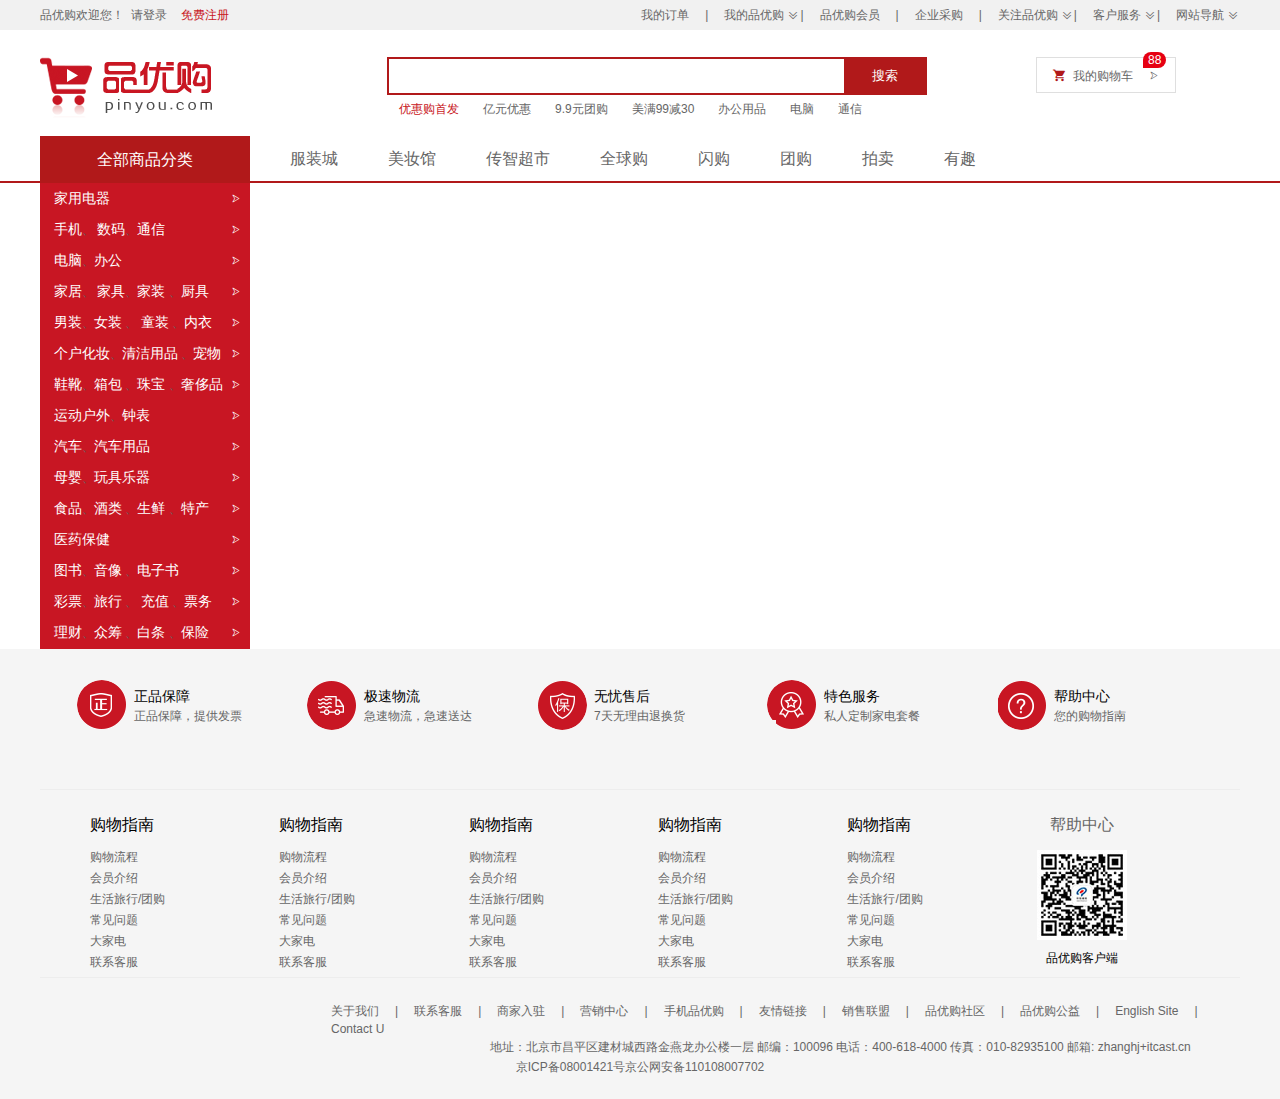
<file: index.html>
<!DOCTYPE html>
<html lang="en">

<head>
    <meta charset="UTF-8">
    <meta name="viewport" content="width=device-width, initial-scale=1.0">
    <!-- 网站名称 -->
    <title>品优购商城-综合网购首选-正品低价、品质保障、配送及时、轻松购物</title>
    <!-- 网站说明 -->
    <meta name="desrcription"
        content="品优购商城-专业的综合网上购物商城,销售家电、数码通讯、电脑、家居百货、服装服饰、母婴、图书、食品等数万个品牌优质商品.便捷、诚信的服务，为您提供愉悦的网上购物体验! ">
    <!-- 关键字 -->
    <meta name="keywords" content="网上购物,网上商城,手机,笔记本,电脑,MP3,CD,VCD,DV,相机,数码,配件,手表,存储卡,品优购">
    <!-- 公共样式 -->
    <link rel="stylesheet" href="css/base.css">
    <!-- 头部尾部共用模块 -->
    <link rel="stylesheet" href="css/common.css">
    <!-- 引入图标 -->
    <link rel="shortcut icon" href="pin.ico">
    <!-- 引入首页专属模块 -->
    <link rel="stylesheet" href="css/index.css">
</head>

<body>
    <!-- 顶部导航栏模块 -->
    <section>
        <div class="w roof">
            <ul class="login">
                <li>品优购欢迎您！ </li>
                <li> <a href="#">请登录</a> </li>
                <li> <a href="#" class="style_red">免费注册</a></li>
            </ul>
            <ul class="serve">
                <li> <a href="#">我的订单</a> </li>
                <li>|</li>
                <li class="more"> <a href="#">我的品优购</a> </li>
                <li>|</li>
                <li> <a href="#">品优购会员</a> </li>
                <li>|</li>
                <li> <a href="#">企业采购</a> </li>
                <li>|</li>
                <li class="more"> <a href="#">关注品优购</a> </li>
                <li>|</li>
                <li class="more"> <a href="#">客户服务</a> </li>
                <li>|</li>
                <li class="more"> <a href="#">网站导航</a> </li>
            </ul>
        </div>
    </section>
    <!-- 头部模块 -->
    <header>
        <div class="w">
            <div class="logo">
                <h1>
                    <a href="#" title="品优购商城">品优购商城</a>
                </h1>
            </div>
            <ul class="search">
                <li>
                    <input type="search">
                </li>
                <li>
                    <input type="submit" value="搜索">
                </li>
            </ul>
            <ul class="promotion">
                <li><a href="#" class="style_red">优惠购首发</a></li>
                <li><a href="#">亿元优惠</a></li>
                <li><a href="#">9.9元团购</a></li>
                <li><a href="#">美满99减30</a></li>
                <li><a href="#">办公用品</a></li>
                <li><a href="#">电脑</a></li>
                <li><a href="list.html">通信</a></li>
            </ul>
            <div class="selected">
                <a href="#">我的购物车</a>
                <i>88</i>
            </div>
        </div>
    </header>
    <!-- 导航栏模块 -->
    <nav>
        <div class="nav w">
            <div class="fewer">
                <div class="dt">全部商品分类</div>
                <ul class="dd">
                    <li><a href="#">家用电器</a></li>
                    <li><a href="#">手机</a>、 <a href="#">数码</a>、<a href="#">通信</a> </li>
                    <li><a href="#">电脑</a>、<a href="#">办公</a></li>
                    <li><a href="#">家居</a>、 <a href="#">家具</a>、<a href="#">家装</a> 、<a href="#">厨具 </a> </li>
                    <li><a href="#">男装</a>、<a href="#">女装</a> 、 <a href="#">童装</a> 、<a href="#">内衣</a> </li>
                    <li><a href="#">个户化妆</a>、<a href="#">清洁用品</a> 、<a href="#">宠物</a> </li>
                    <li><a href="#">鞋靴</a>、<a href="#">箱包</a> 、<a href="#">珠宝</a> 、<a href="#">奢侈品</a> </li>
                    <li><a href="#">运动户外</a>、<a href="#">钟表</a> </li>
                    <li><a href="#">汽车</a>、<a href="#">汽车用品</a> </li>
                    <li><a href="#">母婴</a>、<a href="#">玩具乐器</a> </li>
                    <li><a href="#">食品</a>、<a href="#">酒类</a> 、<a href="#">生鲜</a> 、<a href="#">特产</a> </li>
                    <li><a href="#">医药保健</a> </li>
                    <li><a href="#">图书</a>、<a href="#">音像</a> 、<a href="#">电子书</a> </li>
                    <li><a href="#">彩票</a>、<a href="#">旅行</a> 、 <a href="#">充值</a> 、<a href="#">票务</a> </li>
                    <li><a href="#">理财</a>、<a href="#">众筹</a> 、<a href="#">白条</a> 、<a href="#">保险</a> </li>

                </ul>
            </div>
            <ul class="category">
                <li><a href="#">服装城</a></li>
                <li><a href="#">美妆馆</a></li>
                <li><a href="#">传智超市</a></li>
                <li><a href="#">全球购</a></li>
                <li><a href="#">闪购</a></li>
                <li><a href="#">团购</a></li>
                <li><a href="#">拍卖</a></li>
                <li><a href="#">有趣</a></li>
            </ul>
        </div>
    </nav>
    <!-- 首页专属模块 -->
    <article>

    </article>
    <!-- 底部模块 -->
    <footer>
        <div class="icon w">
            <ul>
                <li>
                    <div></div>
                    <h3>正品保障</h3>
                    <p>正品保障，提供发票</p>
                </li>
                <li>
                    <div></div>
                    <h3>极速物流</h3>
                    <p>急速物流，急速送达</p>
                </li>
                <li>
                    <div></div>
                    <h3>无忧售后</h3>
                    <p>7天无理由退换货</p>
                </li>
                <li>
                    <div></div>
                    <h3>特色服务</h3>
                    <p>私人定制家电套餐</p>
                </li>

                <li>
                    <div></div>
                    <h3>帮助中心</h3>
                    <p>您的购物指南</p>
                </li>
            </ul>
        </div>
        <div class="about w">
            <dl>
                <dt>购物指南
                </dt>
                <dd> <a href="#">购物流程</a></dd>
                <dd> <a href="#">会员介绍</a></dd>
                <dd> <a href="#">生活旅行/团购</a></dd>
                <dd> <a href="#">常见问题</a></dd>
                <dd> <a href="#">大家电</a></dd>
                <dd> <a href="#">联系客服</a></dd>

            </dl>
            <dl>
                <dt>购物指南
                </dt>
                <dd> <a href="#">购物流程</a></dd>
                <dd> <a href="#">会员介绍</a></dd>
                <dd> <a href="#">生活旅行/团购</a></dd>
                <dd> <a href="#">常见问题</a></dd>
                <dd> <a href="#">大家电</a></dd>
                <dd> <a href="#">联系客服</a></dd>

            </dl>
            <dl>
                <dt>购物指南
                </dt>
                <dd> <a href="#">购物流程</a></dd>
                <dd> <a href="#">会员介绍</a></dd>
                <dd> <a href="#">生活旅行/团购</a></dd>
                <dd> <a href="#">常见问题</a></dd>
                <dd> <a href="#">大家电</a></dd>
                <dd> <a href="#">联系客服</a></dd>

            </dl>
            <dl>
                <dt>购物指南
                </dt>
                <dd> <a href="#">购物流程</a></dd>
                <dd> <a href="#">会员介绍</a></dd>
                <dd> <a href="#">生活旅行/团购</a></dd>
                <dd> <a href="#">常见问题</a></dd>
                <dd> <a href="#">大家电</a></dd>
                <dd> <a href="#">联系客服</a></dd>

            </dl>
            <dl>
                <dt>购物指南
                </dt>
                <dd> <a href="#">购物流程</a></dd>
                <dd> <a href="#">会员介绍</a></dd>
                <dd> <a href="#">生活旅行/团购</a></dd>
                <dd> <a href="#">常见问题</a></dd>
                <dd> <a href="#">大家电</a></dd>
                <dd> <a href="#">联系客服</a></dd>

            </dl>
            <lu class="wx">
                <li>帮助中心</li>
                <li>
                    <img src="images/wx_cz.jpg" alt="">
                </li>
                <li>品优购客户端</li>
            </lu>
        </div>
        <ul class="end w">
            <li><a href="#">关于我们</a></li>
            <li>|</li>
            <li><a href="#">联系客服</a></li>
            <li>|</li>
            <li><a href="#">商家入驻</a></li>
            <li>|</li>
            <li><a href="#">营销中心</a></li>
            <li>|</li>
            <li><a href="#">手机品优购</a></li>
            <li>|</li>
            <li><a href="#">友情链接</a></li>
            <li>|</li>
            <li><a href="#">销售联盟</a></li>
            <li>|</li>
            <li><a href="#">品优购社区</a></li>
            <li>|</li>
            <li><a href="#">品优购公益</a></li>
            <li>|</li>
            <li><a href="#">English Site</a></li>
            <li>|</li>
            <li><a href="#">Contact U</a></li>
        </ul><br>
        <p class="dh">
            地址：北京市昌平区建材城西路金燕龙办公楼一层 邮编：100096 电话：400-618-4000 传真：010-82935100 邮箱: zhanghj+itcast.cn <br>
            京ICP备08001421号京公网安备110108007702
        </p>
    </footer>
</body>

</html>
</file>
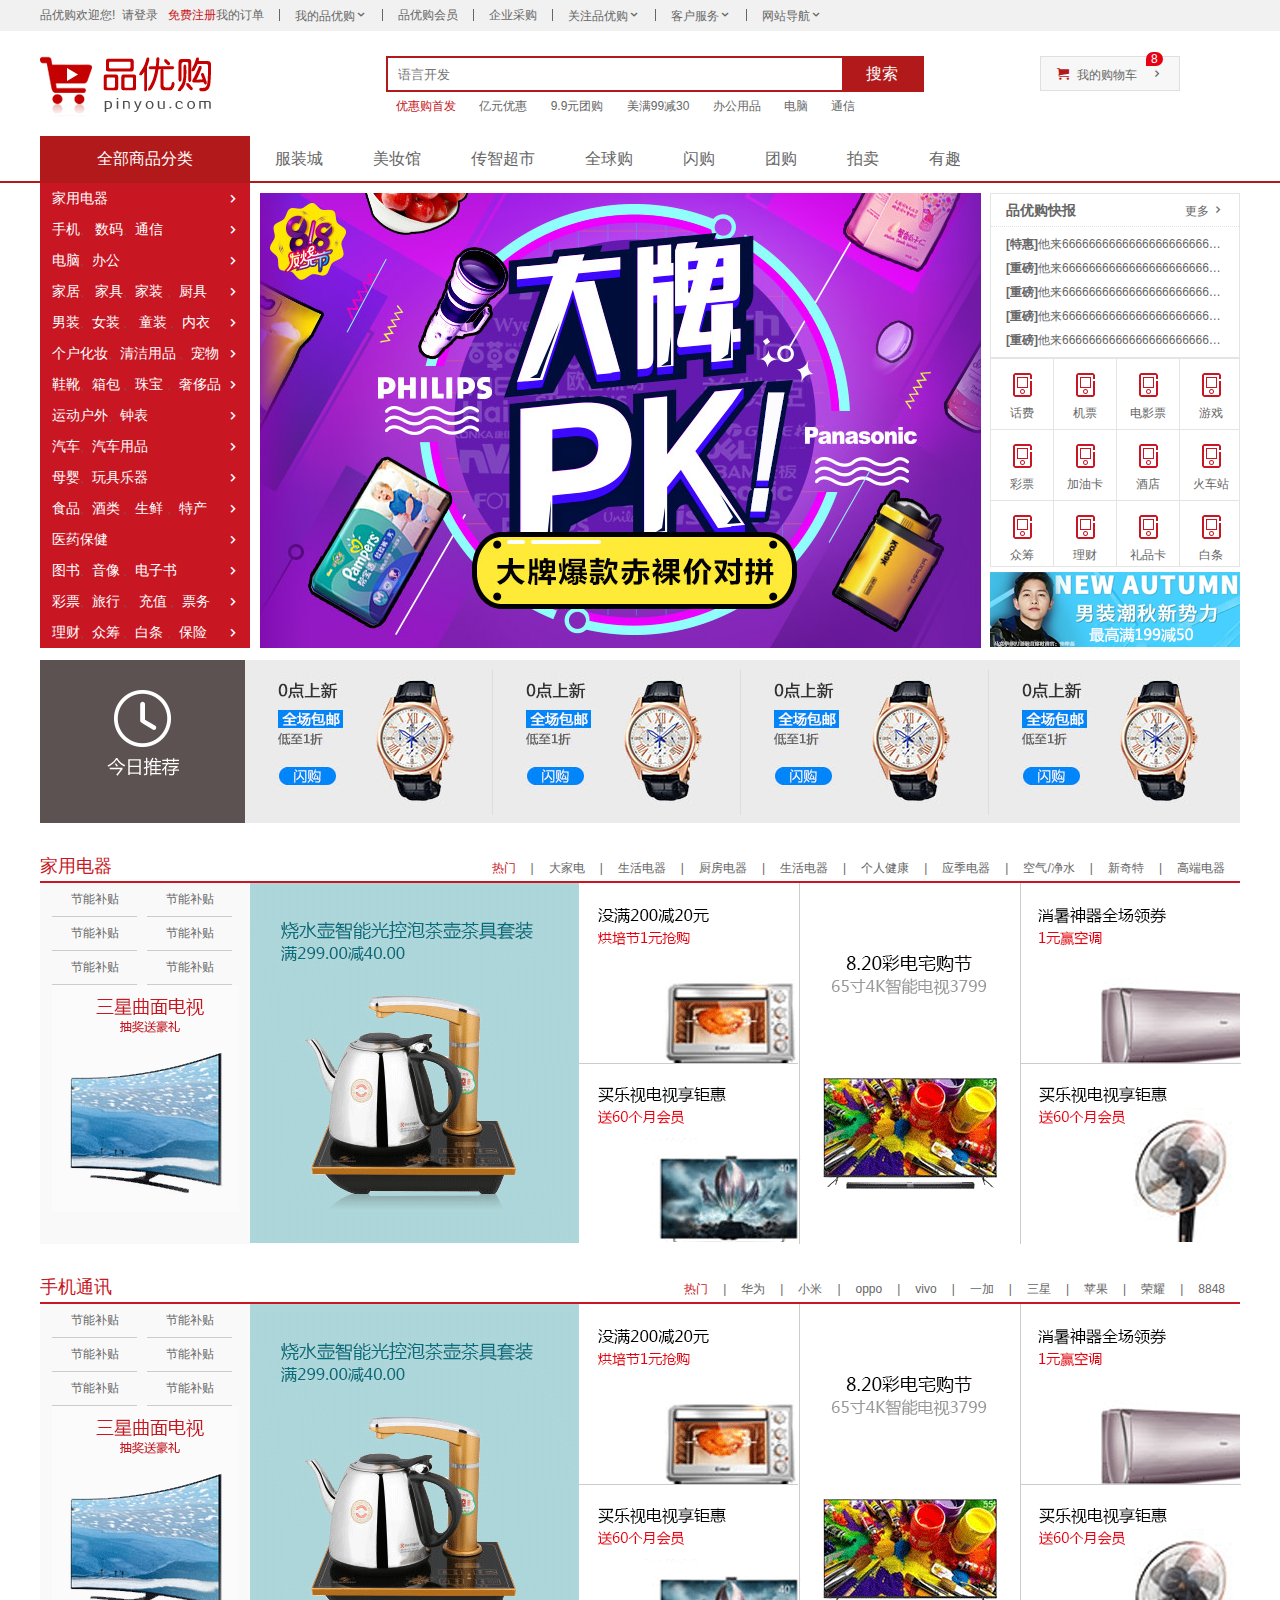
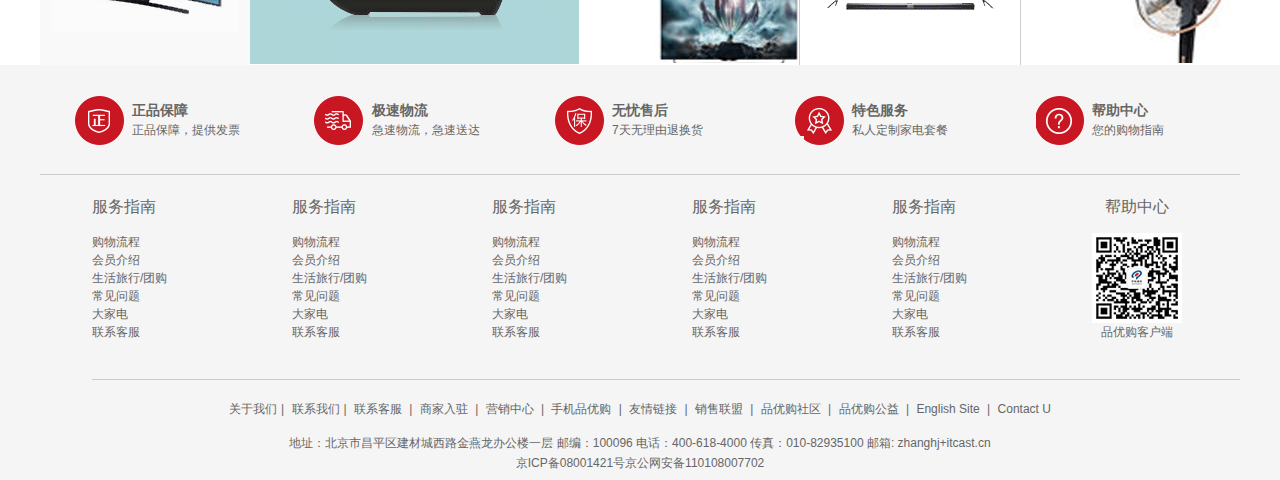
<file: 评优购/index.html>
<!DOCTYPE html>
<html lang="en">

<head>
    <meta charset="UTF-8">
    <meta name="viewport" content="width=device-width, initial-scale=1.0">
    <title>品优购商城-综合网购首选-正品低价、品质保障、配送及时、轻松购物</title>
    <!-- 网站说明 -->
    <meta name="description"
        content="品优购商城-专业的综合网上购物商城,销售家电、数码通讯、电脑、家居百货、服装服饰、母婴、图书、食品等数万个品牌优质商品.便捷、诚信的服务，为您提供愉悦的网上购物体验!" />
    <!-- 关键字 -->
    <meta name="keywords" content="网上购物,网上商城,手机,笔记本,电脑,MP3,CD,VCD,DV,相机,数码,配件,手表,存储卡,品优购" />
    <!-- 引入图标 -->
    <link rel="shortcut icon" href="pin.ico">
    <!-- 引入初始化 css 样式 -->
    <link rel="stylesheet" href="css/base.css">
    <!-- 引入页头 页尾样式 -->
    <link rel="stylesheet" href="css/common.css">
    <link rel="stylesheet" href="css/index.css">
</head>

<body>
    <!-- 快捷导航栏模块 start -->
    <section>
        <div class="w">
            <div class="fl">
                <ul>
                    <li>品优购欢迎您! &nbsp; </li>
                    <li> <a href="#">请登录</a> &nbsp; <a href="#" class="style_red">免费注册</a> </li>
                </ul>
            </div>
            <div class="fr">
                <ul>
                    <li>我的订单</li>
                    <li></li>
                    <li class="arrow-iocn">我的品优购</li>
                    <li></li>
                    <li>品优购会员</li>
                    <li></li>
                    <li>企业采购</li>
                    <li></li>
                    <li class="arrow-iocn">关注品优购</li>
                    <li></li>
                    <li class="arrow-iocn">客户服务</li>
                    <li></li>
                    <li class="arrow-iocn">网站导航</li>

                </ul>
            </div>

        </div>
    </section>
    <!-- 快捷导航栏模块 end -->
    <!-- header头部模块  start -->
    <header class="w">
        <div class="logo">
            <h1><a href="#" title="品优购商城">品优购商城</a></h1>
        </div>
        <div class="search">
            <input type="search" placeholder="语言开发">
            <input type="button" value="搜索">
        </div>
        <!-- 关键字模块 -->
        <div class="hotwords">
            <a href="#" class="style_red">优惠购首发</a>
            <a href="#">亿元优惠</a>
            <a href="#">9.9元团购</a>
            <a href="#">美满99减30</a>
            <a href="#">办公用品</a>
            <a href="#">电脑</a>
            <a href="#">通信</a>
        </div>
        <!-- 购物车模块 -->
        <div class="shopcar">
            我的购物车
            <i class="count">8</i>
        </div>
    </header>
    <!-- header头部模块 end -->
    <!-- nav导航模块 start -->
    <nav class="nav">
        <div class="w">
            <div class="dropdown">
                <div class="dt">全部商品分类</div>
                <div class="dd">
                    <ul>
                        <li><a href="#">家用电器</a></li>
                        <li><a href="#">手机</a>、 <a href="#">数码</a>、<a href="#">通信</a> </li>
                        <li><a href="#">电脑</a>、<a href="#">办公</a></li>
                        <li><a href="#">家居</a>、 <a href="#">家具</a>、<a href="#">家装</a> 、<a href="#">厨具 </a> </li>
                        <li><a href="#">男装</a>、<a href="#">女装</a> 、 <a href="#">童装</a> 、<a href="#">内衣</a> </li>
                        <li><a href="#">个户化妆</a>、<a href="#">清洁用品</a> 、<a href="#">宠物</a> </li>
                        <li><a href="#">鞋靴</a>、<a href="#">箱包</a> 、<a href="#">珠宝</a> 、<a href="#">奢侈品</a> </li>
                        <li><a href="#">运动户外</a>、<a href="#">钟表</a> </li>
                        <li><a href="#">汽车</a>、<a href="#">汽车用品</a> </li>
                        <li><a href="#">母婴</a>、<a href="#">玩具乐器</a> </li>
                        <li><a href="#">食品</a>、<a href="#">酒类</a> 、<a href="#">生鲜</a> 、<a href="#">特产</a> </li>
                        <li><a href="#">医药保健</a> </li>
                        <li><a href="#">图书</a>、<a href="#">音像</a> 、<a href="#">电子书</a> </li>
                        <li><a href="#">彩票</a>、<a href="#">旅行</a> 、 <a href="#">充值</a> 、<a href="#">票务</a> </li>
                        <li><a href="#">理财</a>、<a href="#">众筹</a> 、<a href="#">白条</a> 、<a href="#">保险</a> </li>
                    </ul>
                </div>
            </div>
            <div class="navitems">
                <ul>
                    <li><a href="#">服装城 </a></li>
                    <li><a href="#">美妆馆</a></li>
                    <li><a href="#">传智超市</a></li>
                    <li><a href="#">全球购</a></li>
                    <li><a href="#">闪购</a></li>
                    <li><a href="#">团购</a></li>
                    <li><a href="#">拍卖</a></li>
                    <li><a href="#"> 有趣</a></li>

                </ul>
            </div>
        </div>
    </nav>
    <!-- 首页专属模块 -->
    <div class="w">
        <div class="main">
            <div class="focus">
                <ul>
                    <li><img src="upload/focus1.png" alt=""></li>
                </ul>
            </div>
            <div class="newsflash">
                <div class="news">
                    <div class="news-hd">
                        <h5>品优购快报</h5>
                        <a href="#" class="more">
                            更多
                        </a>
                    </div>
                    <div class="news-bd">
                        <ul>
                            <li>
                                <a href="#"><strong>[特惠]</strong>他来666666666666666666666666666666666666666666666666了</a>
                            </li>
                            <li>
                                <a href="#"><strong>[重磅]</strong>他来666666666666666666666666666666666666666666666了</a>
                            </li>
                            <li>
                                <a href="#"><strong>[重磅]</strong>他来66666666666666666666666666666666666666666了</a>
                            </li>
                            <li>
                                <a href="#"><strong>[重磅]</strong>他来66666666666666666666666666666666666666666666666了</a>
                            </li>
                            <li>
                                <a href="#"><strong>[重磅]</strong>他来666666666666666666666666666666666666666666666了</a>
                            </li>

                        </ul>
                    </div>
                </div>
                <div class="lifesmoreervice">
                    <ul>
                        <li>
                            <i></i>
                            <p>话费</p>
                        </li>
                        <li>
                            <i></i>
                            <p>机票</p>
                        </li>
                        <li>
                            <i></i>
                            <p>电影票</p>
                        </li>
                        <li>
                            <i></i>
                            <p>游戏</p>
                        </li>
                        <li>
                            <i></i>
                            <p>彩票</p>
                        </li>
                        <li>
                            <i></i>
                            <p>加油卡</p>
                        </li>
                        <li>
                            <i></i>
                            <p>酒店</p>
                        </li>
                        <li>
                            <i></i>
                            <p>火车站</p>
                        </li>
                        <li>
                            <i></i>
                            <p>众筹</p>
                        </li>
                        <li>
                            <i></i>
                            <p>理财</p>
                        </li>
                        <li>
                            <i></i>
                            <p>礼品卡</p>
                        </li>
                        <li>
                            <i></i>
                            <p>白条</p>
                        </li>
                    </ul>
                </div>
                <div class="bargain">
                    <img src="upload/bargain.png" alt="">
                </div>
            </div>
        </div>
    </div>
    <!-- 推荐模块 -->
    <div class="w recom">
        <div class="recom_hd">
            <img src="images/recom.png" alt="">
        </div>
        <div class="recom_bd">
            <ul>
                <li><img src="upload/recom_03.jpg" alt=""></li>
                <li><img src="upload/recom_03.jpg" alt=""></li>
                <li><img src="upload/recom_03.jpg" alt=""></li>
                <li><img src="upload/recom_03.jpg" alt=""></li>
            </ul>
        </div>
    </div>
    <!-- 楼层区域模块 -->
    <div class="floor">
        <!-- 家用电器模块 -->
        <div class="w jiadian">
            <div class="box_hd">
                <h3>
                    家用电器
                </h3>
                <div class="tab_list">
                    <ul>
                        <li><a href="#" class="style_red">热门</a>|</li>
                        <li><a href="#">大家电</a>|</li>
                        <li><a href="#">生活电器</a>|</li>
                        <li><a href="#">厨房电器</a>|</li>
                        <li><a href="#">生活电器</a>|</li>
                        <li><a href="#">个人健康</a>|</li>
                        <li><a href="#">应季电器</a>|</li>
                        <li><a href="#">空气/净水</a>|</li>
                        <li><a href="#">新奇特</a>|</li>
                        <li><a href="#">高端电器</a></li>
                    </ul>
                </div>
            </div>
            <div class="box_bd">
                <div class="tab_content">
                    <div class="tab_list_item">
                        <div class="col_210">
                            <ul>
                                <li><a href="#">节能补贴</a></li>
                                <li><a href="#">节能补贴</a></li>
                                <li><a href="#">节能补贴</a></li>
                                <li><a href="#">节能补贴</a></li>
                                <li><a href="#">节能补贴</a></li>
                                <li><a href="#">节能补贴</a></li>
                            </ul>
                            <a href="#">
                                <img src="upload/floor-1-1.png" alt="">
                            </a>
                        </div>
                        <div class="col_329">
                            <a href="#">
                                <img src="upload/floor-1-b01.png" alt="">
                            </a>
                        </div>
                        <div class="col_221">
                            <a href="#">
                                <img src="upload/floor-1-2.png" alt="" class="dd"></a>
                            <a href="#">
                                <img src="upload/floor-1-3.png" alt="">
                            </a>

                        </div>
                        <div class="col_221">
                            <a href="#">
                                <img src="upload/floor-1-4.png" alt="">
                            </a>
                        </div>
                        <div class="col_219">
                            <a href="#">
                                <img src="upload/floor-1-5.png" alt="" class="dd"> </a>
                            <a href="#">
                                <img src="upload/floor-1-6.png" alt="">
                            </a>
                        </div>
                    </div>
                </div>
            </div>
        </div>
        <!-- 手机通讯模块 -->
        <div class="w shouji">
            <div class="box_hd">
                <h3>
                    手机通讯
                </h3>
                <div class="tab_list">
                    <ul>
                        <li><a href="#" class="style_red">热门</a>|</li>
                        <li><a href="#">华为</a>|</li>
                        <li><a href="#">小米</a>|</li>
                        <li><a href="#">oppo</a>|</li>
                        <li><a href="#">vivo</a>|</li>
                        <li><a href="#">一加</a>|</li>
                        <li><a href="#">三星</a>|</li>
                        <li><a href="#">苹果</a>|</li>
                        <li><a href="#">荣耀</a>|</li>
                        <li><a href="#">8848</a></li>
                    </ul>
                </div>
            </div>
            <div class="box_bd">
                <div class="tab_content">
                    <div class="tab_list_item">
                        <div class="col_210">
                            <ul>
                                <li><a href="#">节能补贴</a></li>
                                <li><a href="#">节能补贴</a></li>
                                <li><a href="#">节能补贴</a></li>
                                <li><a href="#">节能补贴</a></li>
                                <li><a href="#">节能补贴</a></li>
                                <li><a href="#">节能补贴</a></li>
                            </ul>
                            <a href="#">
                                <img src="upload/floor-1-1.png" alt="">
                            </a>
                        </div>
                        <div class="col_329">
                            <a href="#">
                                <img src="upload/floor-1-b01.png" alt="">
                            </a>
                        </div>
                        <div class="col_221">
                            <a href="#">
                                <img src="upload/floor-1-2.png" alt="" class="dd"></a>
                            <a href="#">
                                <img src="upload/floor-1-3.png" alt="">
                            </a>

                        </div>
                        <div class="col_221">
                            <a href="#">
                                <img src="upload/floor-1-4.png" alt="">
                            </a>
                        </div>
                        <div class="col_219">
                            <a href="#">
                                <img src="upload/floor-1-5.png" alt="" class="dd"> </a>
                            <a href="#">
                                <img src="upload/floor-1-6.png" alt="">
                            </a>
                        </div>
                    </div>
                </div>
            </div>
        </div>

    </div>
    <!-- 固定定位模块 -->
    <div></div>
    <!-- 底部模块 -->
    <footer class="footer">
        <div class="w">
            <div class="mod_service">
                <ul>
                    <li>
                        <h5></h5>
                        <div class="service_txt">
                            <h4>
                                正品保障
                            </h4>
                            <p>正品保障，提供发票</p>
                        </div>
                    </li>
                    <li>
                        <h5></h5>
                        <div class="service_txt">
                            <h4>
                                极速物流
                            </h4>
                            <p>急速物流，急速送达</p>
                        </div>
                    </li>
                    <li>
                        <h5></h5>
                        <div class="service_txt">
                            <h4>
                                无忧售后
                            </h4>
                            <p>7天无理由退换货</p>
                        </div>
                    </li>
                    <li>
                        <h5></h5>
                        <div class="service_txt">
                            <h4>
                                特色服务
                            </h4>
                            <p>私人定制家电套餐</p>
                        </div>
                    <li>
                        <h5></h5>
                        <div class="service_txt">
                            <h4>
                                帮助中心
                            </h4>
                            <p>您的购物指南</p>
                        </div>
                    </li>
                    </li>
                </ul>
            </div>
            <div class="mod_help">
                <dl>
                    <dt>服务指南</dt>
                    <dd><a href="#">购物流程</a></dd>
                    <dd><a href="#">会员介绍</a></dd>
                    <dd><a href="#">生活旅行/团购</a></dd>
                    <dd><a href="#">常见问题</a></dd>
                    <dd><a href="#">大家电</a></dd>
                    <dd><a href="#">联系客服</a></dd>
                </dl>
                <dl>
                    <dt>服务指南</dt>
                    <dd><a href="#">购物流程</a></dd>
                    <dd><a href="#">会员介绍</a></dd>
                    <dd><a href="#">生活旅行/团购</a></dd>
                    <dd><a href="#">常见问题</a></dd>
                    <dd><a href="#">大家电</a></dd>
                    <dd><a href="#">联系客服</a></dd>
                </dl>
                <dl>
                    <dt>服务指南</dt>
                    <dd><a href="#">购物流程</a></dd>
                    <dd><a href="#">会员介绍</a></dd>
                    <dd><a href="#">生活旅行/团购</a></dd>
                    <dd><a href="#">常见问题</a></dd>
                    <dd><a href="#">大家电</a></dd>
                    <dd><a href="#">联系客服</a></dd>
                </dl>
                <dl>
                    <dt>服务指南</dt>
                    <dd><a href="#">购物流程</a></dd>
                    <dd><a href="#">会员介绍</a></dd>
                    <dd><a href="#">生活旅行/团购</a></dd>
                    <dd><a href="#">常见问题</a></dd>
                    <dd><a href="#">大家电</a></dd>
                    <dd><a href="#">联系客服</a></dd>
                </dl>
                <dl>
                    <dt>服务指南</dt>
                    <dd><a href="#">购物流程</a></dd>
                    <dd><a href="#">会员介绍</a></dd>
                    <dd><a href="#">生活旅行/团购</a></dd>
                    <dd><a href="#">常见问题</a></dd>
                    <dd><a href="#">大家电</a></dd>
                    <dd><a href="#">联系客服</a></dd>
                </dl>
                <dl>
                    <dt>帮助中心</dt>
                    <dd>
                        <img src="images/wx_cz.jpg" alt="">
                        品优购客户端
                    </dd>
                </dl>
            </div>
            <div class="mod_copyright">
                <div class="links">
                    <a href="#">关于我们</a>|
                    <a href="#">联系我们</a>|
                    <a href="#">联系客服</a> |
                    <a href="#">商家入驻</a> |
                    <a href="#">营销中心</a> |
                    <a href="#">手机品优购</a> |
                    <a href="#">友情链接</a> |
                    <a href="#">销售联盟</a> |
                    <a href="#">品优购社区</a> |
                    <a href="#">品优购公益</a> |
                    <a href="#">English Site</a> |
                    <a href="#">Contact U</a>
                </div>
                <div class="copyright">
                    地址：北京市昌平区建材城西路金燕龙办公楼一层 邮编：100096 电话：400-618-4000 传真：010-82935100 邮箱: zhanghj+itcast.cn <br>
                    京ICP备08001421号京公网安备110108007702
                </div>
            </div>
        </div>


    </footer>

</body>

</html>
</file>
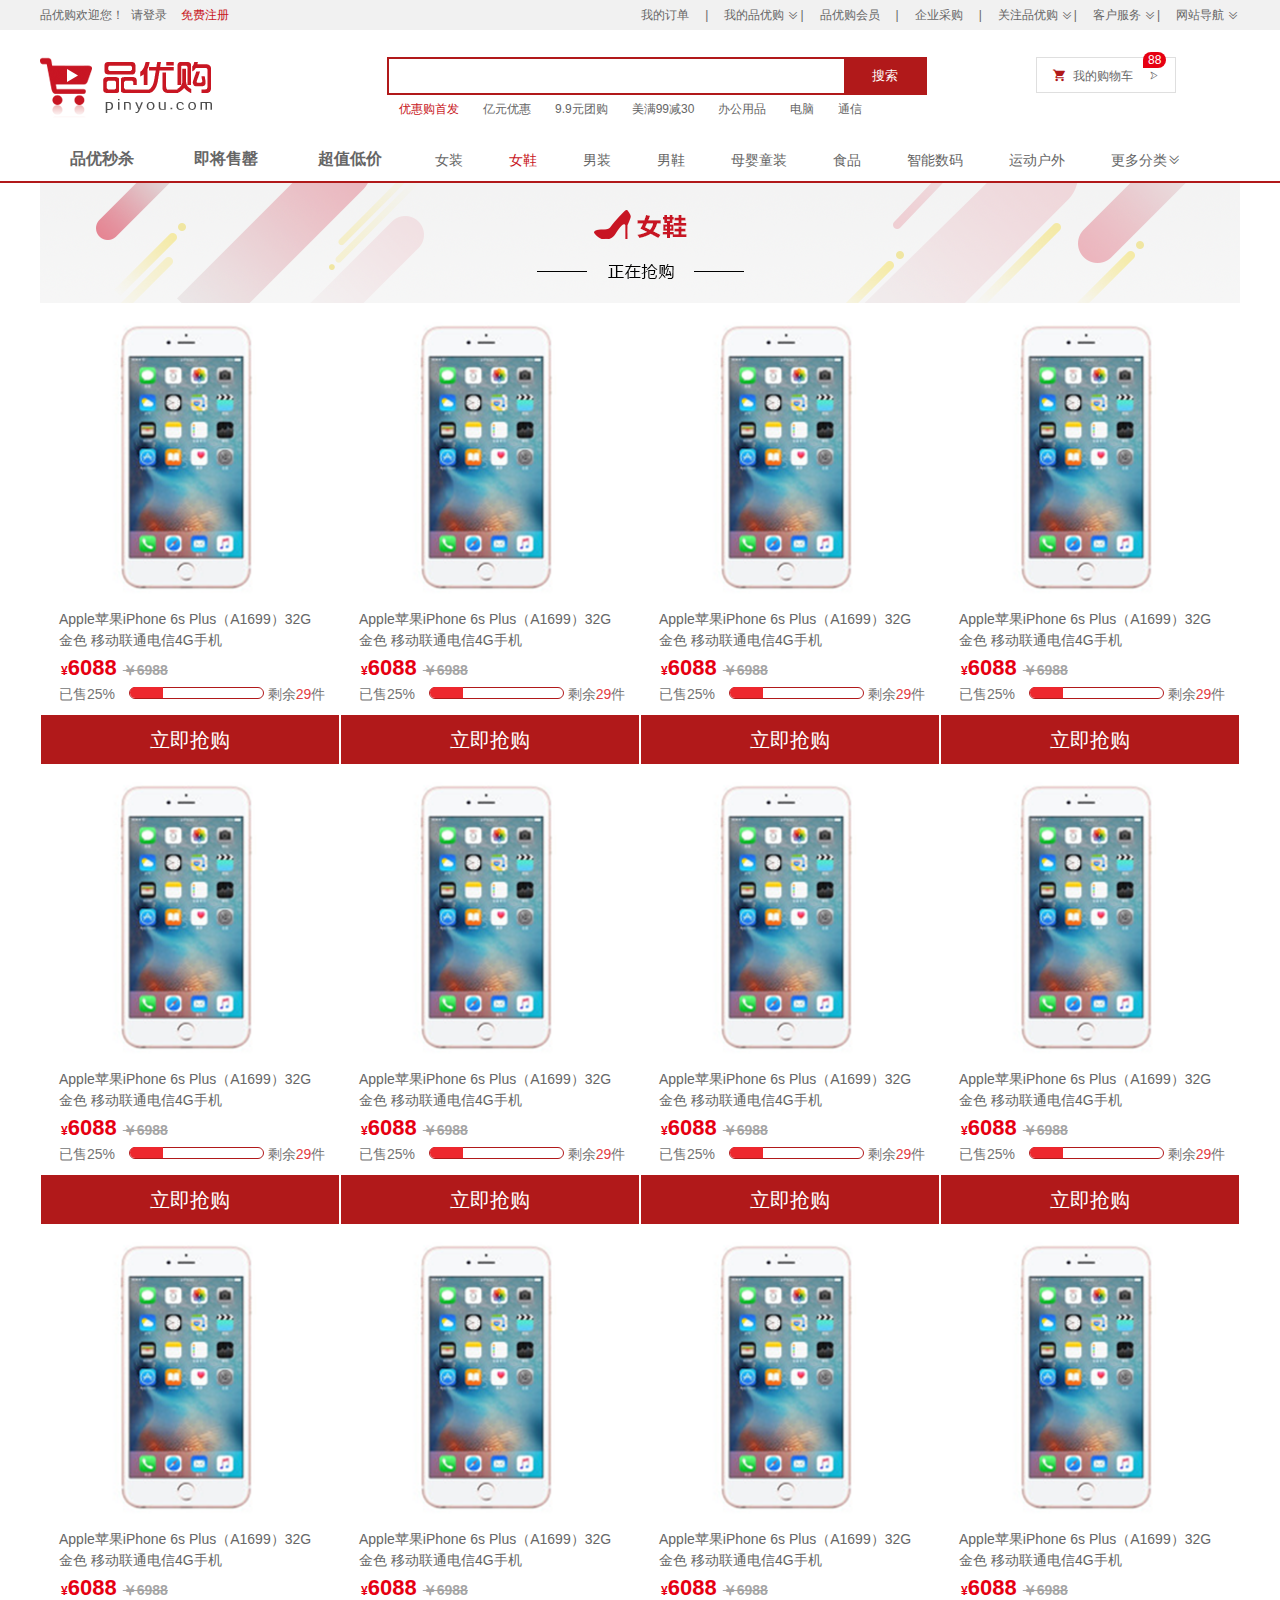
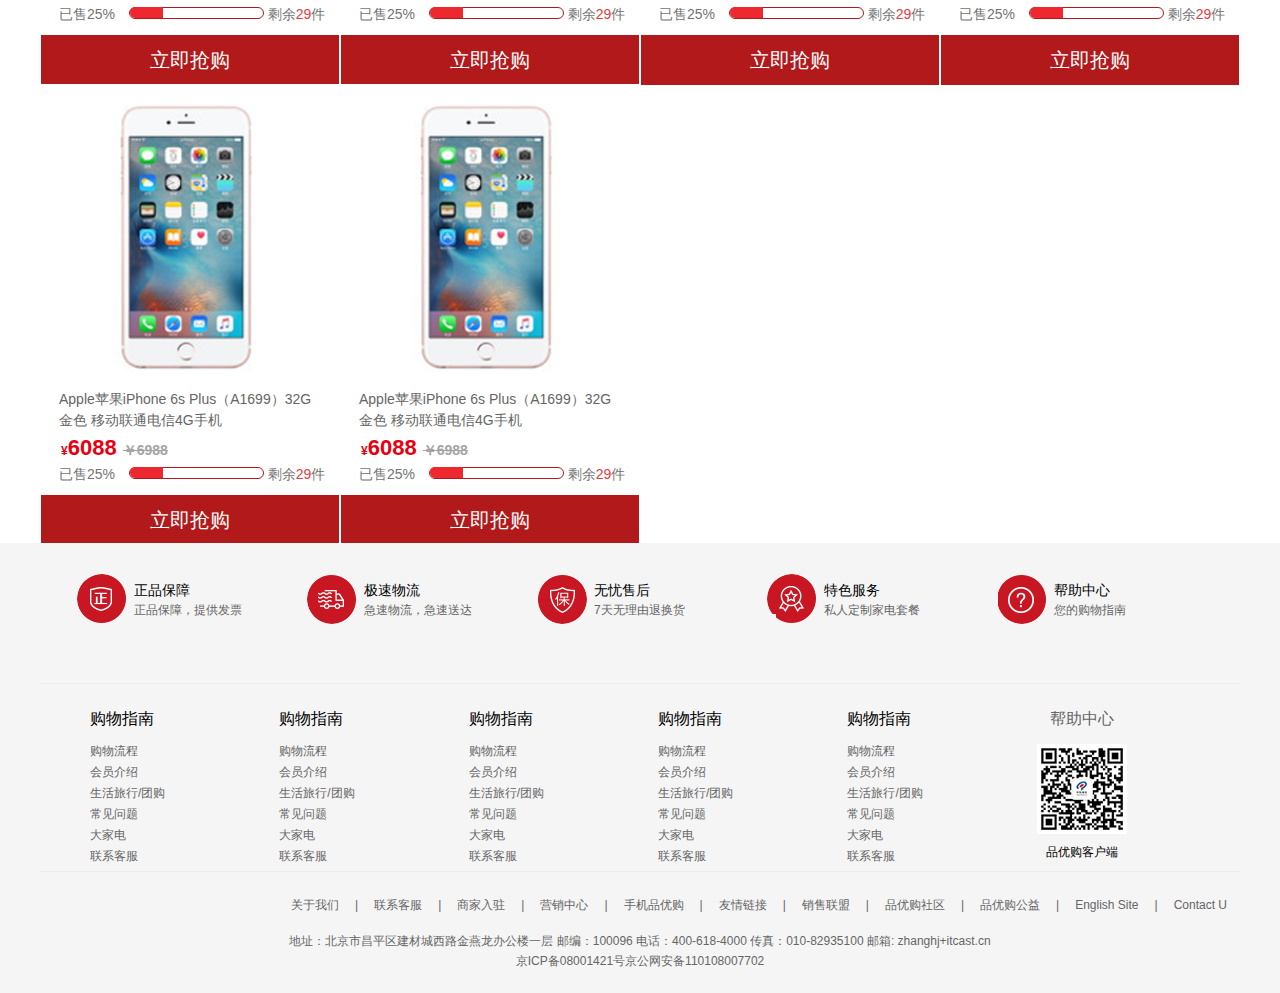
<file: list.html>
<!DOCTYPE html>
<html lang="en">

<head>
    <meta charset="UTF-8">
    <meta name="viewport" content="width=device-width, initial-scale=1.0">
    <title>品优购列表页-综合网购首选-正品低价、品质保障、配送及时、轻松购物</title>
    <!-- 网站说明 -->
    <meta name="description"
        content="品优购商城-专业的综合网上购物商城,销售家电、数码通讯、电脑、家居百货、服装服饰、母婴、图书、食品等数万个品牌优质商品.便捷、诚信的服务，为您提供愉悦的网上购物体验!" />
    <!-- 关键字 -->
    <meta name="keywords" content="网上购物,网上商城,手机,笔记本,电脑,MP3,CD,VCD,DV,相机,数码,配件,手表,存储卡,品优购" />
    <!-- 引入图标 -->
    <link rel="shortcut icon" href="pin.ico">
    <!-- 引入初始化 css 样式 -->
    <link rel="stylesheet" href="css/base.css">
    <!-- 头部尾部共用模块 -->
    <link rel="stylesheet" href="css/common.css">
    <!-- 引入列表页样式 -->
    <link rel="stylesheet" href="css/list.css">

    <link rel="stylesheet" href="fonts/iconfont.css">
</head>

<body>
    <!-- 顶部导航栏模块 -->
    <section>
        <div class="w roof">
            <ul class="login">
                <li>品优购欢迎您！ </li>
                <li> <a href="#">请登录</a> </li>
                <li> <a href="register.html" class="style_red">免费注册</a></li>
            </ul>
            <ul class="serve">
                <li> <a href="#">我的订单</a> </li>
                <li>|</li>
                <li class="more"> <a href="#">我的品优购</a> </li>
                <li>|</li>
                <li> <a href="#">品优购会员</a> </li>
                <li>|</li>
                <li> <a href="#">企业采购</a> </li>
                <li>|</li>
                <li class="more"> <a href="#">关注品优购</a> </li>
                <li>|</li>
                <li class="more"> <a href="#">客户服务</a> </li>
                <li>|</li>
                <li class="more"> <a href="#">网站导航</a> </li>
            </ul>
        </div>
    </section>
    <!-- 头部模块 -->
    <header>
        <div class="w">
            <div class="logo">
                <h1>
                    <a href="#" title="品优购商城">品优购商城</a>
                </h1>
            </div>
            <ul class="search">
                <li>
                    <input type="search">
                </li>
                <li>
                    <input type="submit" value="搜索">
                </li>
            </ul>
            <ul class="promotion">
                <li><a href="#" class="style_red">优惠购首发</a></li>
                <li><a href="#">亿元优惠</a></li>
                <li><a href="#">9.9元团购</a></li>
                <li><a href="#">美满99减30</a></li>
                <li><a href="#">办公用品</a></li>
                <li><a href="#">电脑</a></li>
                <li><a href="#">通信</a></li>
            </ul>
            <div class="selected">
                <a href="#">我的购物车</a>
                <i>88</i>
            </div>
        </div>
    </header>
    <!-- 导航栏模块 -->
    <nav>
        <div class="nav w">
            <ul class="nav_1">
                <li> <a href="#">品优秒杀</a> </li>
                <li> <a href="#">即将售罄</a> </li>
                <li> <a href="#">超值低价</a> </li>
            </ul>
            <ul class="nav_2">
                <li><a href="#">女装</a></li>
                <li><a href="#" class="style_red">女鞋</a></li>
                <li><a href="#">男装</a></li>
                <li><a href="#">男鞋</a></li>
                <li><a href="#">母婴童装</a></li>
                <li><a href="#">食品</a></li>
                <li><a href="#">智能数码</a></li>
                <li><a href="#">运动户外</a></li>
                <li><a href="#">更多分类</a></li>
            </ul>
        </div>
    </nav>
    <!-- 列表页 -->
    <article class="home">
        <div class="w">
            <img src="images/bg_03.png" alt="">
            <ul class=" product">
                <li><img src="upload/图层7.png" alt=""></li>
                <li>Apple苹果iPhone 6s Plus（A1699）32G 金色 移动联通电信4G手机</li>
                <li> <i>¥</i>6088 <span>￥6988</span> </li>
                <li>已售25% <span></span> 剩余<em>29</em>件</li>
                <li> <input type="submit" value="立即抢购"></li>
            </ul>
            <ul class=" product">
                <li><img src="upload/图层7.png" alt=""></li>
                <li>Apple苹果iPhone 6s Plus（A1699）32G 金色 移动联通电信4G手机</li>
                <li> <i>¥</i>6088 <span>￥6988</span> </li>
                <li>已售25% <span></span> 剩余<em>29</em>件</li>
                <li> <input type="submit" value="立即抢购"></li>
            </ul>
            <ul class=" product">
                <li><img src="upload/图层7.png" alt=""></li>
                <li>Apple苹果iPhone 6s Plus（A1699）32G 金色 移动联通电信4G手机</li>
                <li> <i>¥</i>6088 <span>￥6988</span> </li>
                <li>已售25% <span></span> 剩余<em>29</em>件</li>
                <li> <input type="submit" value="立即抢购"></li>
            </ul>
            <ul class=" product">
                <li><img src="upload/图层7.png" alt=""></li>
                <li>Apple苹果iPhone 6s Plus（A1699）32G 金色 移动联通电信4G手机</li>
                <li> <i>¥</i>6088 <span>￥6988</span> </li>
                <li>已售25% <span></span> 剩余<em>29</em>件</li>
                <li> <input type="submit" value="立即抢购"></li>
            </ul>
            <ul class=" product">
                <li><img src="upload/图层7.png" alt=""></li>
                <li>Apple苹果iPhone 6s Plus（A1699）32G 金色 移动联通电信4G手机</li>
                <li> <i>¥</i>6088 <span>￥6988</span> </li>
                <li>已售25% <span></span> 剩余<em>29</em>件</li>
                <li> <input type="submit" value="立即抢购"></li>
            </ul>
            <ul class=" product">
                <li><img src="upload/图层7.png" alt=""></li>
                <li>Apple苹果iPhone 6s Plus（A1699）32G 金色 移动联通电信4G手机</li>
                <li> <i>¥</i>6088 <span>￥6988</span> </li>
                <li>已售25% <span></span> 剩余<em>29</em>件</li>
                <li> <input type="submit" value="立即抢购"></li>
            </ul>
            <ul class=" product">
                <li><img src="upload/图层7.png" alt=""></li>
                <li>Apple苹果iPhone 6s Plus（A1699）32G 金色 移动联通电信4G手机</li>
                <li> <i>¥</i>6088 <span>￥6988</span> </li>
                <li>已售25% <span></span> 剩余<em>29</em>件</li>
                <li> <input type="submit" value="立即抢购"></li>
            </ul>
            <ul class=" product">
                <li><img src="upload/图层7.png" alt=""></li>
                <li>Apple苹果iPhone 6s Plus（A1699）32G 金色 移动联通电信4G手机</li>
                <li> <i>¥</i>6088 <span>￥6988</span> </li>
                <li>已售25% <span></span> 剩余<em>29</em>件</li>
                <li> <input type="submit" value="立即抢购"></li>
            </ul>
            <ul class=" product">
                <li><img src="upload/图层7.png" alt=""></li>
                <li>Apple苹果iPhone 6s Plus（A1699）32G 金色 移动联通电信4G手机</li>
                <li> <i>¥</i>6088 <span>￥6988</span> </li>
                <li>已售25% <span></span> 剩余<em>29</em>件</li>
                <li> <input type="submit" value="立即抢购"></li>
            </ul>
            <ul class=" product">
                <li><img src="upload/图层7.png" alt=""></li>
                <li>Apple苹果iPhone 6s Plus（A1699）32G 金色 移动联通电信4G手机</li>
                <li> <i>¥</i>6088 <span>￥6988</span> </li>
                <li>已售25% <span></span> 剩余<em>29</em>件</li>
                <li> <input type="submit" value="立即抢购"></li>
            </ul>
            <ul class=" product">
                <li><img src="upload/图层7.png" alt=""></li>
                <li>Apple苹果iPhone 6s Plus（A1699）32G 金色 移动联通电信4G手机</li>
                <li> <i>¥</i>6088 <span>￥6988</span> </li>
                <li>已售25% <span></span> 剩余<em>29</em>件</li>
                <li> <input type="submit" value="立即抢购"></li>
            </ul>
            <ul class=" product">
                <li><img src="upload/图层7.png" alt=""></li>
                <li>Apple苹果iPhone 6s Plus（A1699）32G 金色 移动联通电信4G手机</li>
                <li> <i>¥</i>6088 <span>￥6988</span> </li>
                <li>已售25% <span></span> 剩余<em>29</em>件</li>
                <li> <input type="submit" value="立即抢购"></li>
            </ul>
            <ul class=" product">
                <li><img src="upload/图层7.png" alt=""></li>
                <li>Apple苹果iPhone 6s Plus（A1699）32G 金色 移动联通电信4G手机</li>
                <li> <i>¥</i>6088 <span>￥6988</span> </li>
                <li>已售25% <span></span> 剩余<em>29</em>件</li>
                <li> <input type="submit" value="立即抢购"></li>
            </ul>
            <ul class=" product">
                <li><img src="upload/图层7.png" alt=""></li>
                <li>Apple苹果iPhone 6s Plus（A1699）32G 金色 移动联通电信4G手机</li>
                <li> <i>¥</i>6088 <span>￥6988</span> </li>
                <li>已售25% <span></span> 剩余<em>29</em>件</li>
                <li> <input type="submit" value="立即抢购"></li>
            </ul>
        </div>
    </article>
    <!-- 底部模块 -->
    <footer>
        <div class="icon w">
            <ul>
                <li>
                    <div></div>
                    <h3>正品保障</h3>
                    <p>正品保障，提供发票</p>
                </li>
                <li>
                    <div></div>
                    <h3>极速物流</h3>
                    <p>急速物流，急速送达</p>
                </li>
                <li>
                    <div></div>
                    <h3>无忧售后</h3>
                    <p>7天无理由退换货</p>
                </li>
                <li>
                    <div></div>
                    <h3>特色服务</h3>
                    <p>私人定制家电套餐</p>
                </li>

                <li>
                    <div></div>
                    <h3>帮助中心</h3>
                    <p>您的购物指南</p>
                </li>
            </ul>
        </div>
        <div class="about w">
            <dl>
                <dt>购物指南
                </dt>
                <dd> <a href="#">购物流程</a></dd>
                <dd> <a href="#">会员介绍</a></dd>
                <dd> <a href="#">生活旅行/团购</a></dd>
                <dd> <a href="#">常见问题</a></dd>
                <dd> <a href="#">大家电</a></dd>
                <dd> <a href="#">联系客服</a></dd>

            </dl>
            <dl>
                <dt>购物指南
                </dt>
                <dd> <a href="#">购物流程</a></dd>
                <dd> <a href="#">会员介绍</a></dd>
                <dd> <a href="#">生活旅行/团购</a></dd>
                <dd> <a href="#">常见问题</a></dd>
                <dd> <a href="#">大家电</a></dd>
                <dd> <a href="#">联系客服</a></dd>

            </dl>
            <dl>
                <dt>购物指南
                </dt>
                <dd> <a href="#">购物流程</a></dd>
                <dd> <a href="#">会员介绍</a></dd>
                <dd> <a href="#">生活旅行/团购</a></dd>
                <dd> <a href="#">常见问题</a></dd>
                <dd> <a href="#">大家电</a></dd>
                <dd> <a href="#">联系客服</a></dd>

            </dl>
            <dl>
                <dt>购物指南
                </dt>
                <dd> <a href="#">购物流程</a></dd>
                <dd> <a href="#">会员介绍</a></dd>
                <dd> <a href="#">生活旅行/团购</a></dd>
                <dd> <a href="#">常见问题</a></dd>
                <dd> <a href="#">大家电</a></dd>
                <dd> <a href="#">联系客服</a></dd>

            </dl>
            <dl>
                <dt>购物指南
                </dt>
                <dd> <a href="#">购物流程</a></dd>
                <dd> <a href="#">会员介绍</a></dd>
                <dd> <a href="#">生活旅行/团购</a></dd>
                <dd> <a href="#">常见问题</a></dd>
                <dd> <a href="#">大家电</a></dd>
                <dd> <a href="#">联系客服</a></dd>

            </dl>
            <lu class="wx">
                <li>帮助中心</li>
                <li>
                    <img src="images/wx_cz.jpg" alt="">
                </li>
                <li>品优购客户端</li>
            </lu>
        </div>
        <ul class="end">
            <li><a href="#">关于我们</a></li>
            <li>|</li>
            <li><a href="#">联系客服</a></li>
            <li>|</li>
            <li><a href="#">商家入驻</a></li>
            <li>|</li>
            <li><a href="#">营销中心</a></li>
            <li>|</li>
            <li><a href="#">手机品优购</a></li>
            <li>|</li>
            <li><a href="#">友情链接</a></li>
            <li>|</li>
            <li><a href="#">销售联盟</a></li>
            <li>|</li>
            <li><a href="#">品优购社区</a></li>
            <li>|</li>
            <li><a href="#">品优购公益</a></li>
            <li>|</li>
            <li><a href="#">English Site</a></li>
            <li>|</li>
            <li><a href="#">Contact U</a></li>
        </ul><br>
        <p class="dh">
            地址：北京市昌平区建材城西路金燕龙办公楼一层 邮编：100096 电话：400-618-4000 传真：010-82935100 邮箱: zhanghj+itcast.cn <br>
            京ICP备08001421号京公网安备110108007702
        </p>
    </footer>
</body>

</html>
</file>
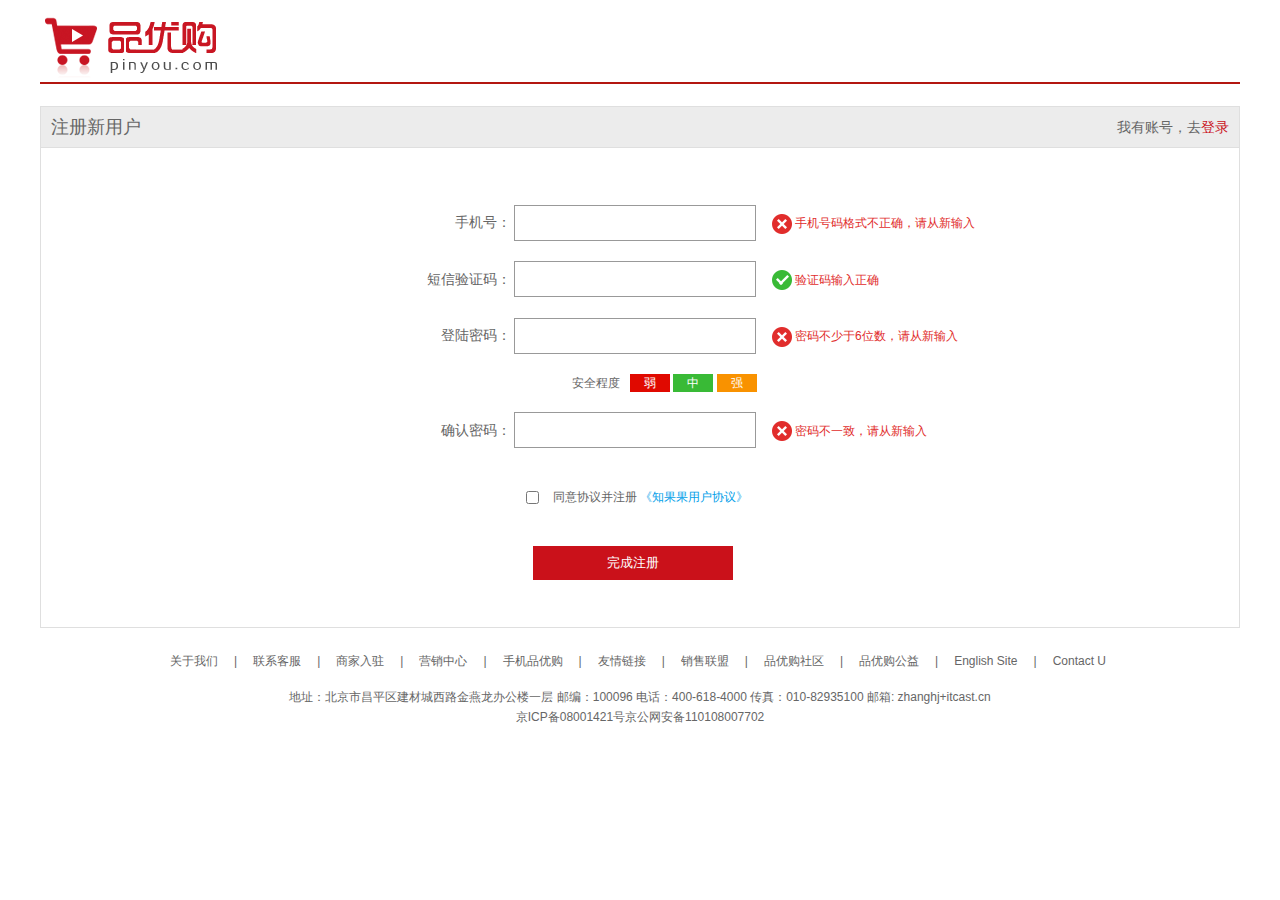
<file: register.html>
<!DOCTYPE html>
<html lang="en">

<head>
    <meta charset="UTF-8">
    <meta name="viewport" content="width=device-width, initial-scale=1.0">
    <title>注册页面</title>
    <!-- 引入图标 -->
    <link rel="shortcut icon" href="pin.ico">
    <!-- 引入初始化页面样式-->
    <link rel="stylesheet" href="css/base.css">
    <!-- 引入注册专属页面样式 -->
    <link rel="stylesheet" href="css/register.css">
</head>

<body>
    <!-- 头部模块 -->
    <header class="w ">
        <a href="index.html">
            <img src="images/logo.png" alt="">
        </a>
    </header>
    <!-- 内容  注册模块 -->
    <article class="w article">
        <h3>注册新用户
            <span>我有账号，去<a href="#">登录</a></span>
        </h3>
        <form action="">
            <ul>
                <li>
                    <label for="">手机号：</label>
                    <input type="tel">
                    <i>
                        <img src="images/error.png" alt="">
                    </i>
                    <span>手机号码格式不正确，请从新输入</span>
                </li>
                <li>
                    <label for="">短信验证码：</label>
                    <input type="number">
                    <i>
                        <img src="images/success.png" alt="">
                    </i>
                    <span>验证码输入正确</span>
                </li>
                <li>
                    <label for="">登陆密码：</label>
                    <input type="password">
                    <i>
                        <img src="images/error.png" alt="">
                    </i>
                    <span>密码不少于6位数，请从新输入 </span>
                </li>
                <li>
                    安全程度 &nbsp;
                    <em class="ruo">弱</em>
                    <em class="zhong">中</em>
                    <em class="qiang">强</em>

                </li>
                <li>
                    <label for="">确认密码：</label>
                    <input type="password">
                    <i>
                        <img src="images/error.png" alt="">
                    </i>
                    <span>密码不一致，请从新输入</span>
                </li>
                <li class="copyright">
                    <input type="checkbox">同意协议并注册
                    <a href="#">《知果果用户协议》</a>
                </li>
                <li class="reg">
                    <input type="submit" value="完成注册">
                </li>
            </ul>
        </form>
    </article>
    <!-- 尾部模块 -->
    <footer class="w">
        <ul>
            <li><a href="#">关于我们</a></li>
            <li>|</li>
            <li><a href="#">联系客服</a></li>
            <li>|</li>
            <li><a href="#">商家入驻</a></li>
            <li>|</li>
            <li><a href="#">营销中心</a></li>
            <li>|</li>
            <li><a href="#">手机品优购</a></li>
            <li>|</li>
            <li><a href="#">友情链接</a></li>
            <li>|</li>
            <li><a href="#">销售联盟</a></li>
            <li>|</li>
            <li><a href="#">品优购社区</a></li>
            <li>|</li>
            <li><a href="#">品优购公益</a></li>
            <li>|</li>
            <li><a href="#">English Site</a></li>
            <li>|</li>
            <li><a href="#">Contact U</a></li>
        </ul><br>
        <p>
            地址：北京市昌平区建材城西路金燕龙办公楼一层 邮编：100096 电话：400-618-4000 传真：010-82935100 邮箱: zhanghj+itcast.cn <br>
            京ICP备08001421号京公网安备110108007702
        </p>
    </footer>
</body>

</html>
</file>
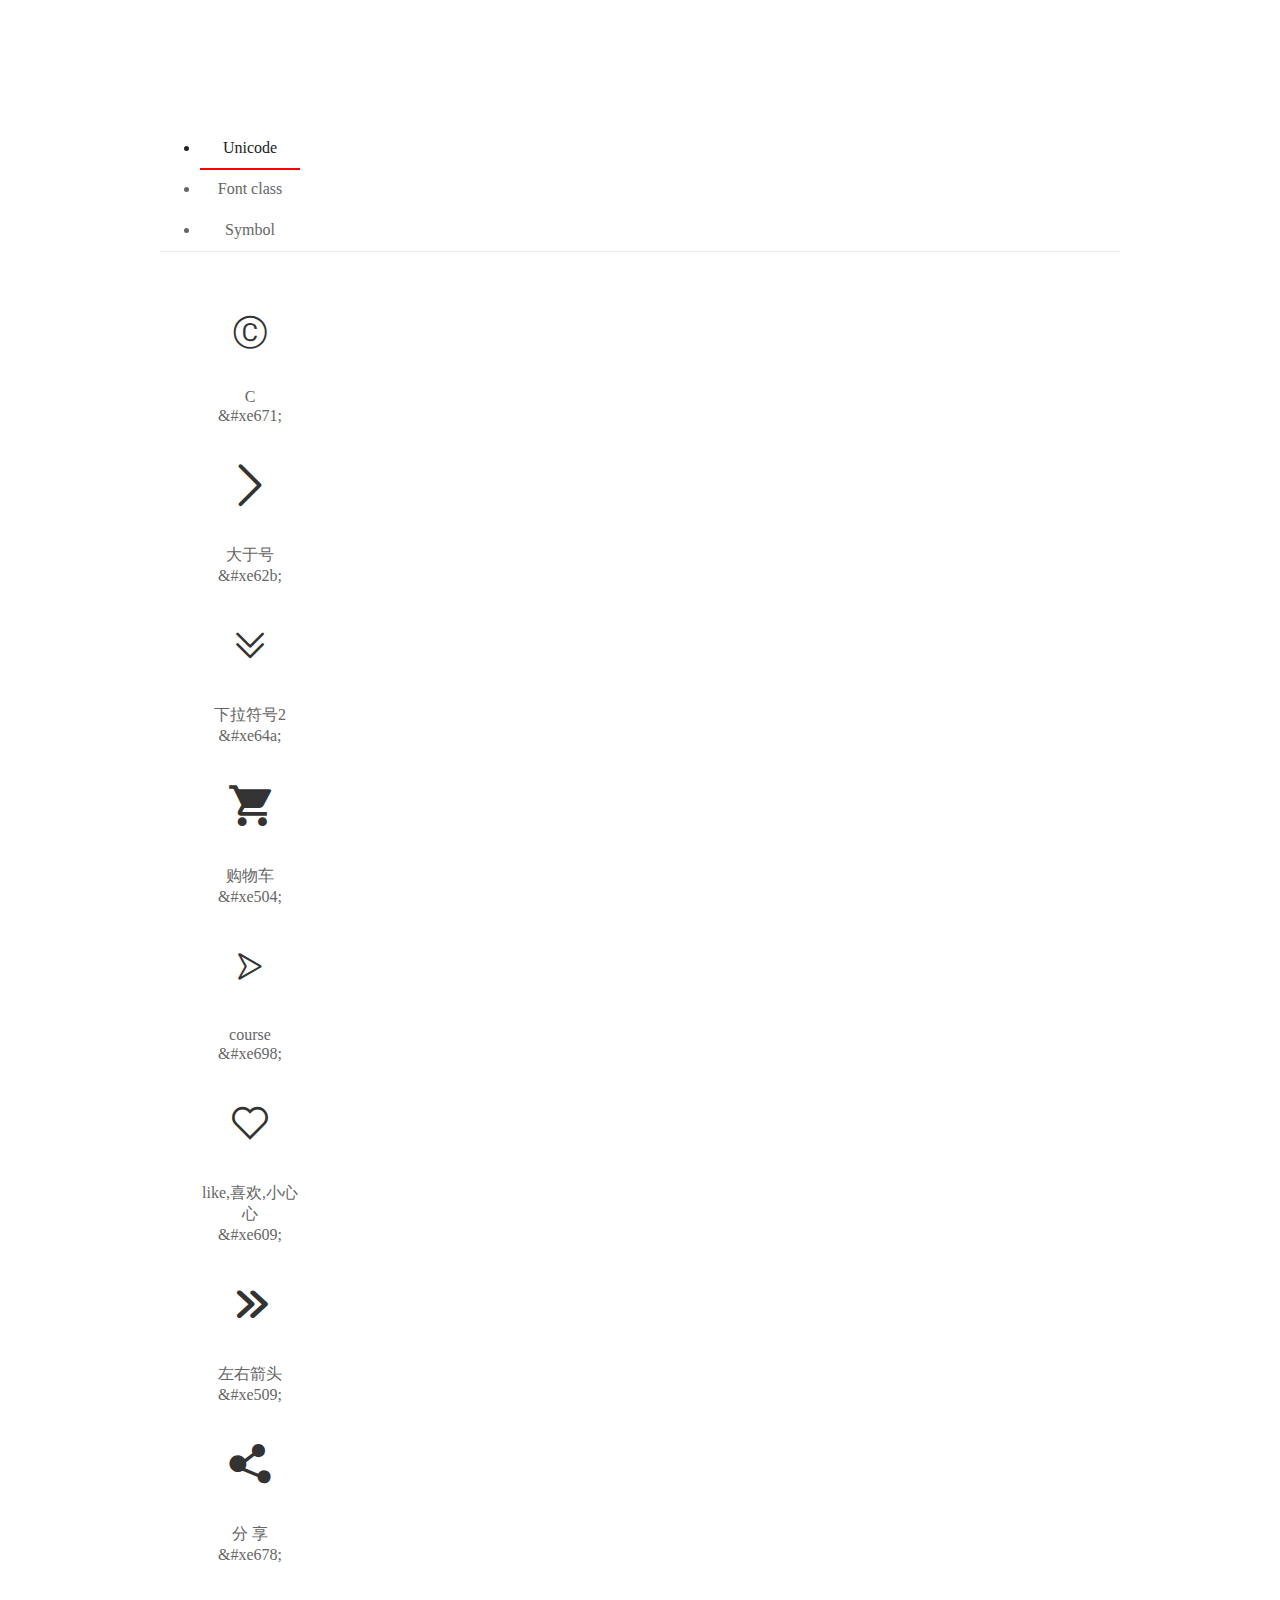
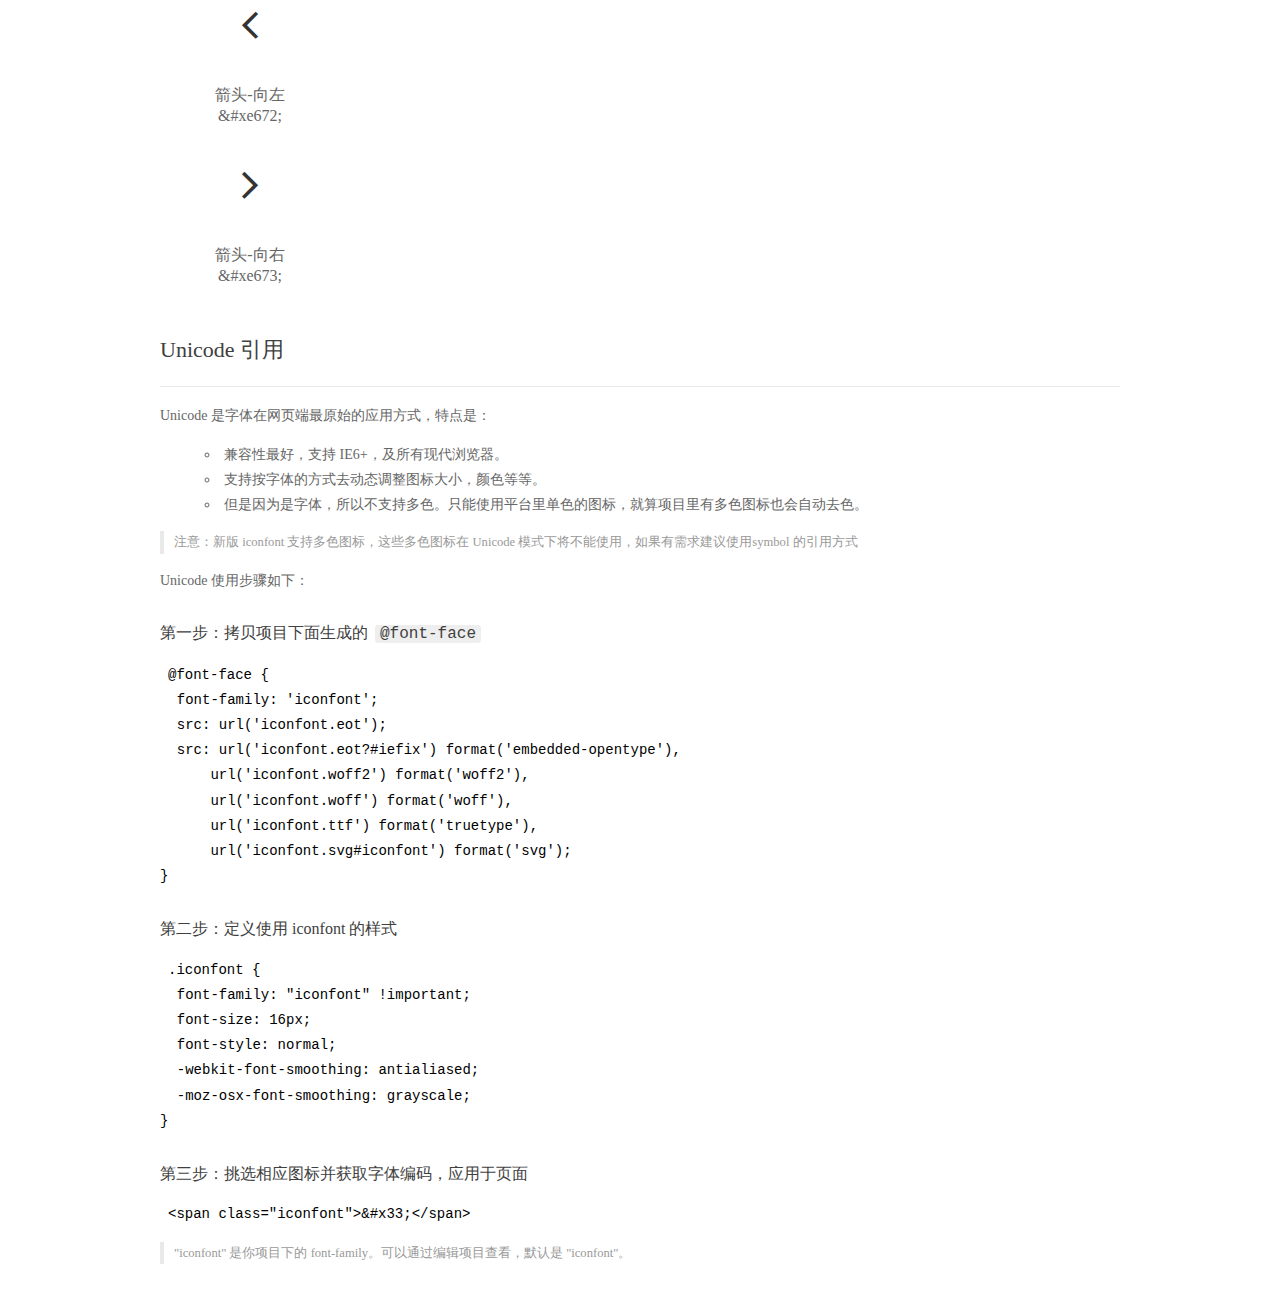
<file: fonts/demo_index.html>
<!DOCTYPE html>
<html>
<head>
  <meta charset="utf-8"/>
  <title>IconFont Demo</title>
  <link rel="shortcut icon" href="https://img.alicdn.com/tps/i4/TB1_oz6GVXXXXaFXpXXJDFnIXXX-64-64.ico" type="image/x-icon"/>
  <link rel="stylesheet" href="https://g.alicdn.com/thx/cube/1.3.2/cube.min.css">
  <link rel="stylesheet" href="demo.css">
  <link rel="stylesheet" href="iconfont.css">
  <script src="iconfont.js"></script>
  <!-- jQuery -->
  <script src="https://a1.alicdn.com/oss/uploads/2018/12/26/7bfddb60-08e8-11e9-9b04-53e73bb6408b.js"></script>
  <!-- 代码高亮 -->
  <script src="https://a1.alicdn.com/oss/uploads/2018/12/26/a3f714d0-08e6-11e9-8a15-ebf944d7534c.js"></script>
</head>
<body>
  <div class="main">
    <h1 class="logo"><a href="https://www.iconfont.cn/" title="iconfont 首页" target="_blank">&#xe86b;</a></h1>
    <div class="nav-tabs">
      <ul id="tabs" class="dib-box">
        <li class="dib active"><span>Unicode</span></li>
        <li class="dib"><span>Font class</span></li>
        <li class="dib"><span>Symbol</span></li>
      </ul>
      
    </div>
    <div class="tab-container">
      <div class="content unicode" style="display: block;">
          <ul class="icon_lists dib-box">
          
            <li class="dib">
              <span class="icon iconfont">&#xe671;</span>
                <div class="name">C</div>
                <div class="code-name">&amp;#xe671;</div>
              </li>
          
            <li class="dib">
              <span class="icon iconfont">&#xe62b;</span>
                <div class="name">大于号</div>
                <div class="code-name">&amp;#xe62b;</div>
              </li>
          
            <li class="dib">
              <span class="icon iconfont">&#xe64a;</span>
                <div class="name">下拉符号2</div>
                <div class="code-name">&amp;#xe64a;</div>
              </li>
          
            <li class="dib">
              <span class="icon iconfont">&#xe504;</span>
                <div class="name">购物车</div>
                <div class="code-name">&amp;#xe504;</div>
              </li>
          
            <li class="dib">
              <span class="icon iconfont">&#xe698;</span>
                <div class="name">course</div>
                <div class="code-name">&amp;#xe698;</div>
              </li>
          
            <li class="dib">
              <span class="icon iconfont">&#xe609;</span>
                <div class="name">like,喜欢,小心心</div>
                <div class="code-name">&amp;#xe609;</div>
              </li>
          
            <li class="dib">
              <span class="icon iconfont">&#xe509;</span>
                <div class="name">左右箭头</div>
                <div class="code-name">&amp;#xe509;</div>
              </li>
          
            <li class="dib">
              <span class="icon iconfont">&#xe678;</span>
                <div class="name">分 享</div>
                <div class="code-name">&amp;#xe678;</div>
              </li>
          
            <li class="dib">
              <span class="icon iconfont">&#xe672;</span>
                <div class="name">箭头-向左</div>
                <div class="code-name">&amp;#xe672;</div>
              </li>
          
            <li class="dib">
              <span class="icon iconfont">&#xe673;</span>
                <div class="name">箭头-向右</div>
                <div class="code-name">&amp;#xe673;</div>
              </li>
          
          </ul>
          <div class="article markdown">
          <h2 id="unicode-">Unicode 引用</h2>
          <hr>

          <p>Unicode 是字体在网页端最原始的应用方式，特点是：</p>
          <ul>
            <li>兼容性最好，支持 IE6+，及所有现代浏览器。</li>
            <li>支持按字体的方式去动态调整图标大小，颜色等等。</li>
            <li>但是因为是字体，所以不支持多色。只能使用平台里单色的图标，就算项目里有多色图标也会自动去色。</li>
          </ul>
          <blockquote>
            <p>注意：新版 iconfont 支持多色图标，这些多色图标在 Unicode 模式下将不能使用，如果有需求建议使用symbol 的引用方式</p>
          </blockquote>
          <p>Unicode 使用步骤如下：</p>
          <h3 id="-font-face">第一步：拷贝项目下面生成的 <code>@font-face</code></h3>
<pre><code class="language-css"
>@font-face {
  font-family: 'iconfont';
  src: url('iconfont.eot');
  src: url('iconfont.eot?#iefix') format('embedded-opentype'),
      url('iconfont.woff2') format('woff2'),
      url('iconfont.woff') format('woff'),
      url('iconfont.ttf') format('truetype'),
      url('iconfont.svg#iconfont') format('svg');
}
</code></pre>
          <h3 id="-iconfont-">第二步：定义使用 iconfont 的样式</h3>
<pre><code class="language-css"
>.iconfont {
  font-family: "iconfont" !important;
  font-size: 16px;
  font-style: normal;
  -webkit-font-smoothing: antialiased;
  -moz-osx-font-smoothing: grayscale;
}
</code></pre>
          <h3 id="-">第三步：挑选相应图标并获取字体编码，应用于页面</h3>
<pre>
<code class="language-html"
>&lt;span class="iconfont"&gt;&amp;#x33;&lt;/span&gt;
</code></pre>
          <blockquote>
            <p>"iconfont" 是你项目下的 font-family。可以通过编辑项目查看，默认是 "iconfont"。</p>
          </blockquote>
          </div>
      </div>
      <div class="content font-class">
        <ul class="icon_lists dib-box">
          
          <li class="dib">
            <span class="icon iconfont icon-letter-e-outline"></span>
            <div class="name">
              C
            </div>
            <div class="code-name">.icon-letter-e-outline
            </div>
          </li>
          
          <li class="dib">
            <span class="icon iconfont icon-dayuhao"></span>
            <div class="name">
              大于号
            </div>
            <div class="code-name">.icon-dayuhao
            </div>
          </li>
          
          <li class="dib">
            <span class="icon iconfont icon-xialafuhao"></span>
            <div class="name">
              下拉符号2
            </div>
            <div class="code-name">.icon-xialafuhao
            </div>
          </li>
          
          <li class="dib">
            <span class="icon iconfont icon-ai-cart"></span>
            <div class="name">
              购物车
            </div>
            <div class="code-name">.icon-ai-cart
            </div>
          </li>
          
          <li class="dib">
            <span class="icon iconfont icon-course"></span>
            <div class="name">
              course
            </div>
            <div class="code-name">.icon-course
            </div>
          </li>
          
          <li class="dib">
            <span class="icon iconfont icon-like"></span>
            <div class="name">
              like,喜欢,小心心
            </div>
            <div class="code-name">.icon-like
            </div>
          </li>
          
          <li class="dib">
            <span class="icon iconfont icon-poi-turnleft"></span>
            <div class="name">
              左右箭头
            </div>
            <div class="code-name">.icon-poi-turnleft
            </div>
          </li>
          
          <li class="dib">
            <span class="icon iconfont icon-fenxiang"></span>
            <div class="name">
              分 享
            </div>
            <div class="code-name">.icon-fenxiang
            </div>
          </li>
          
          <li class="dib">
            <span class="icon iconfont icon-jiantou-xiangzuo"></span>
            <div class="name">
              箭头-向左
            </div>
            <div class="code-name">.icon-jiantou-xiangzuo
            </div>
          </li>
          
          <li class="dib">
            <span class="icon iconfont icon-jiantou-xiangyou"></span>
            <div class="name">
              箭头-向右
            </div>
            <div class="code-name">.icon-jiantou-xiangyou
            </div>
          </li>
          
        </ul>
        <div class="article markdown">
        <h2 id="font-class-">font-class 引用</h2>
        <hr>

        <p>font-class 是 Unicode 使用方式的一种变种，主要是解决 Unicode 书写不直观，语意不明确的问题。</p>
        <p>与 Unicode 使用方式相比，具有如下特点：</p>
        <ul>
          <li>兼容性良好，支持 IE8+，及所有现代浏览器。</li>
          <li>相比于 Unicode 语意明确，书写更直观。可以很容易分辨这个 icon 是什么。</li>
          <li>因为使用 class 来定义图标，所以当要替换图标时，只需要修改 class 里面的 Unicode 引用。</li>
          <li>不过因为本质上还是使用的字体，所以多色图标还是不支持的。</li>
        </ul>
        <p>使用步骤如下：</p>
        <h3 id="-fontclass-">第一步：引入项目下面生成的 fontclass 代码：</h3>
<pre><code class="language-html">&lt;link rel="stylesheet" href="./iconfont.css"&gt;
</code></pre>
        <h3 id="-">第二步：挑选相应图标并获取类名，应用于页面：</h3>
<pre><code class="language-html">&lt;span class="iconfont icon-xxx"&gt;&lt;/span&gt;
</code></pre>
        <blockquote>
          <p>"
            iconfont" 是你项目下的 font-family。可以通过编辑项目查看，默认是 "iconfont"。</p>
        </blockquote>
      </div>
      </div>
      <div class="content symbol">
          <ul class="icon_lists dib-box">
          
            <li class="dib">
                <svg class="icon svg-icon" aria-hidden="true">
                  <use xlink:href="#icon-letter-e-outline"></use>
                </svg>
                <div class="name">C</div>
                <div class="code-name">#icon-letter-e-outline</div>
            </li>
          
            <li class="dib">
                <svg class="icon svg-icon" aria-hidden="true">
                  <use xlink:href="#icon-dayuhao"></use>
                </svg>
                <div class="name">大于号</div>
                <div class="code-name">#icon-dayuhao</div>
            </li>
          
            <li class="dib">
                <svg class="icon svg-icon" aria-hidden="true">
                  <use xlink:href="#icon-xialafuhao"></use>
                </svg>
                <div class="name">下拉符号2</div>
                <div class="code-name">#icon-xialafuhao</div>
            </li>
          
            <li class="dib">
                <svg class="icon svg-icon" aria-hidden="true">
                  <use xlink:href="#icon-ai-cart"></use>
                </svg>
                <div class="name">购物车</div>
                <div class="code-name">#icon-ai-cart</div>
            </li>
          
            <li class="dib">
                <svg class="icon svg-icon" aria-hidden="true">
                  <use xlink:href="#icon-course"></use>
                </svg>
                <div class="name">course</div>
                <div class="code-name">#icon-course</div>
            </li>
          
            <li class="dib">
                <svg class="icon svg-icon" aria-hidden="true">
                  <use xlink:href="#icon-like"></use>
                </svg>
                <div class="name">like,喜欢,小心心</div>
                <div class="code-name">#icon-like</div>
            </li>
          
            <li class="dib">
                <svg class="icon svg-icon" aria-hidden="true">
                  <use xlink:href="#icon-poi-turnleft"></use>
                </svg>
                <div class="name">左右箭头</div>
                <div class="code-name">#icon-poi-turnleft</div>
            </li>
          
            <li class="dib">
                <svg class="icon svg-icon" aria-hidden="true">
                  <use xlink:href="#icon-fenxiang"></use>
                </svg>
                <div class="name">分 享</div>
                <div class="code-name">#icon-fenxiang</div>
            </li>
          
            <li class="dib">
                <svg class="icon svg-icon" aria-hidden="true">
                  <use xlink:href="#icon-jiantou-xiangzuo"></use>
                </svg>
                <div class="name">箭头-向左</div>
                <div class="code-name">#icon-jiantou-xiangzuo</div>
            </li>
          
            <li class="dib">
                <svg class="icon svg-icon" aria-hidden="true">
                  <use xlink:href="#icon-jiantou-xiangyou"></use>
                </svg>
                <div class="name">箭头-向右</div>
                <div class="code-name">#icon-jiantou-xiangyou</div>
            </li>
          
          </ul>
          <div class="article markdown">
          <h2 id="symbol-">Symbol 引用</h2>
          <hr>

          <p>这是一种全新的使用方式，应该说这才是未来的主流，也是平台目前推荐的用法。相关介绍可以参考这篇<a href="">文章</a>
            这种用法其实是做了一个 SVG 的集合，与另外两种相比具有如下特点：</p>
          <ul>
            <li>支持多色图标了，不再受单色限制。</li>
            <li>通过一些技巧，支持像字体那样，通过 <code>font-size</code>, <code>color</code> 来调整样式。</li>
            <li>兼容性较差，支持 IE9+，及现代浏览器。</li>
            <li>浏览器渲染 SVG 的性能一般，还不如 png。</li>
          </ul>
          <p>使用步骤如下：</p>
          <h3 id="-symbol-">第一步：引入项目下面生成的 symbol 代码：</h3>
<pre><code class="language-html">&lt;script src="./iconfont.js"&gt;&lt;/script&gt;
</code></pre>
          <h3 id="-css-">第二步：加入通用 CSS 代码（引入一次就行）：</h3>
<pre><code class="language-html">&lt;style&gt;
.icon {
  width: 1em;
  height: 1em;
  vertical-align: -0.15em;
  fill: currentColor;
  overflow: hidden;
}
&lt;/style&gt;
</code></pre>
          <h3 id="-">第三步：挑选相应图标并获取类名，应用于页面：</h3>
<pre><code class="language-html">&lt;svg class="icon" aria-hidden="true"&gt;
  &lt;use xlink:href="#icon-xxx"&gt;&lt;/use&gt;
&lt;/svg&gt;
</code></pre>
          </div>
      </div>

    </div>
  </div>
  <script>
  $(document).ready(function () {
      $('.tab-container .content:first').show()

      $('#tabs li').click(function (e) {
        var tabContent = $('.tab-container .content')
        var index = $(this).index()

        if ($(this).hasClass('active')) {
          return
        } else {
          $('#tabs li').removeClass('active')
          $(this).addClass('active')

          tabContent.hide().eq(index).fadeIn()
        }
      })
    })
  </script>
</body>
</html>
</file>
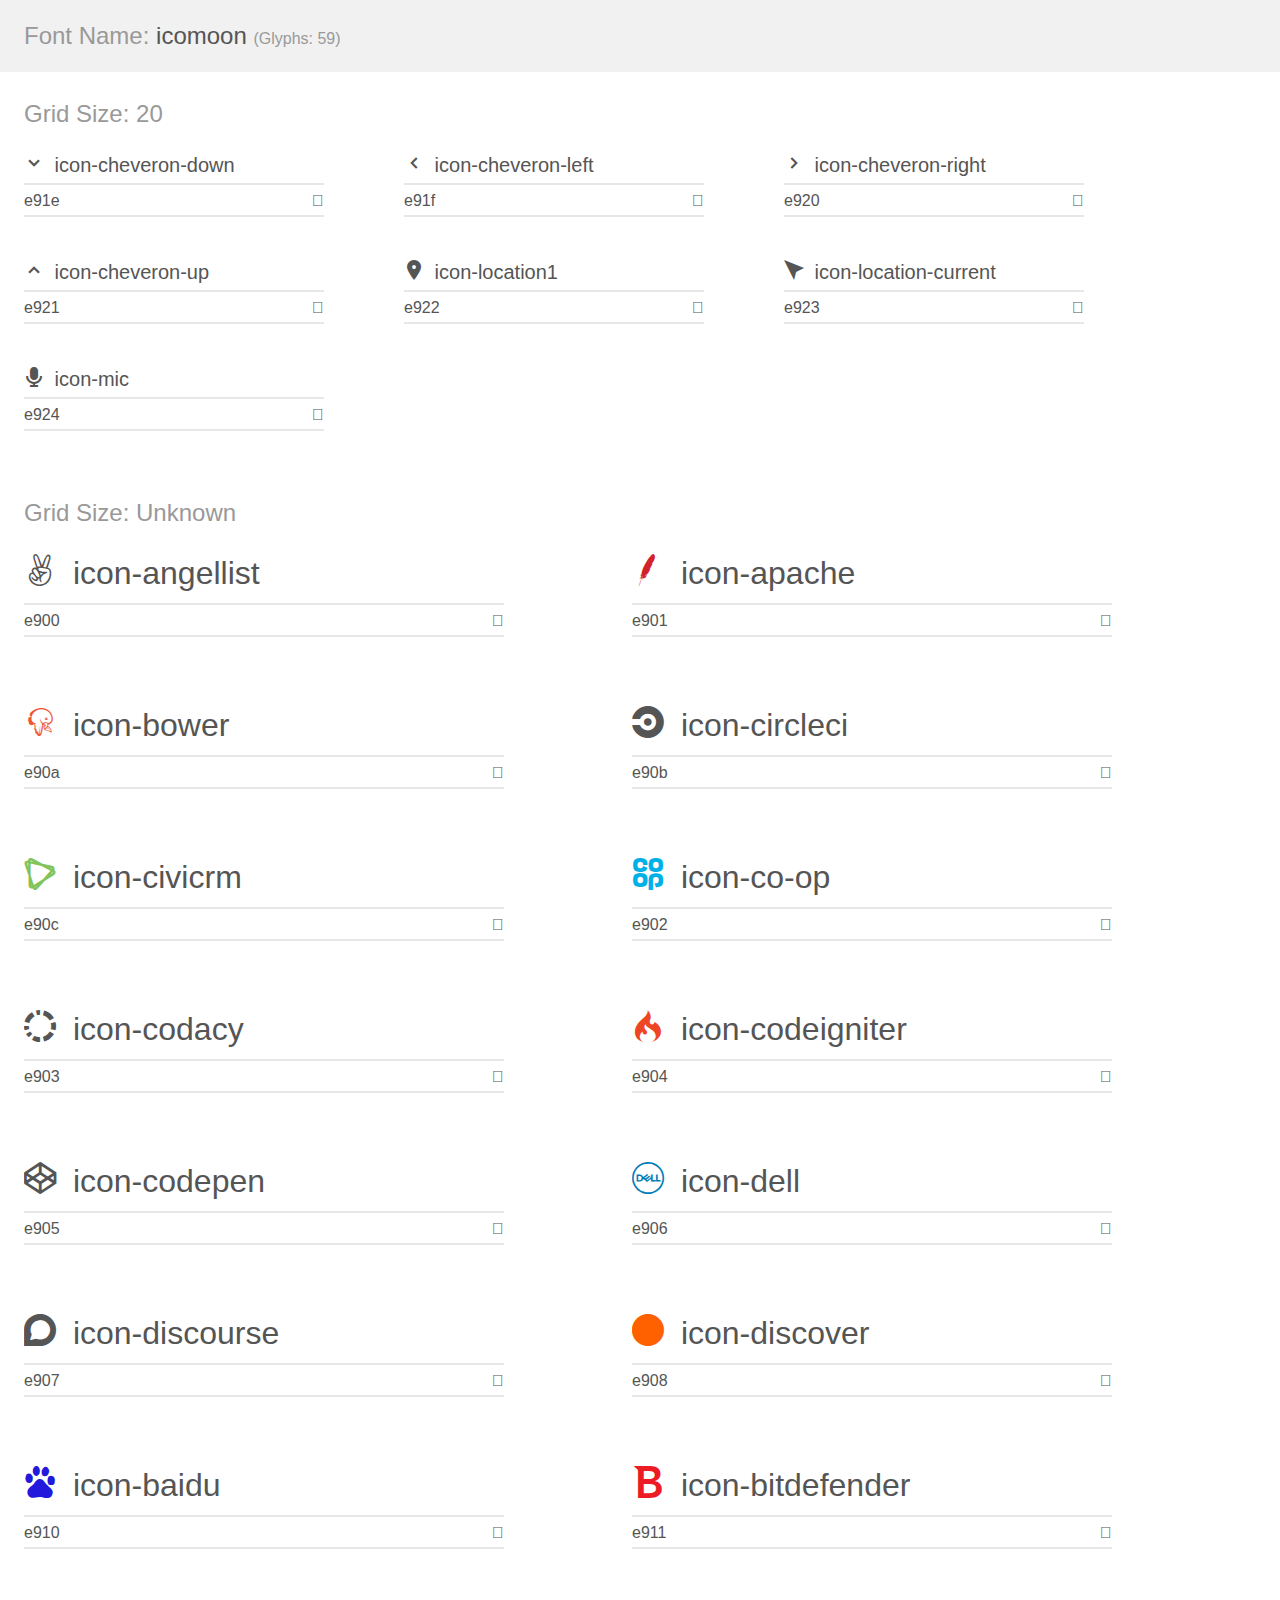
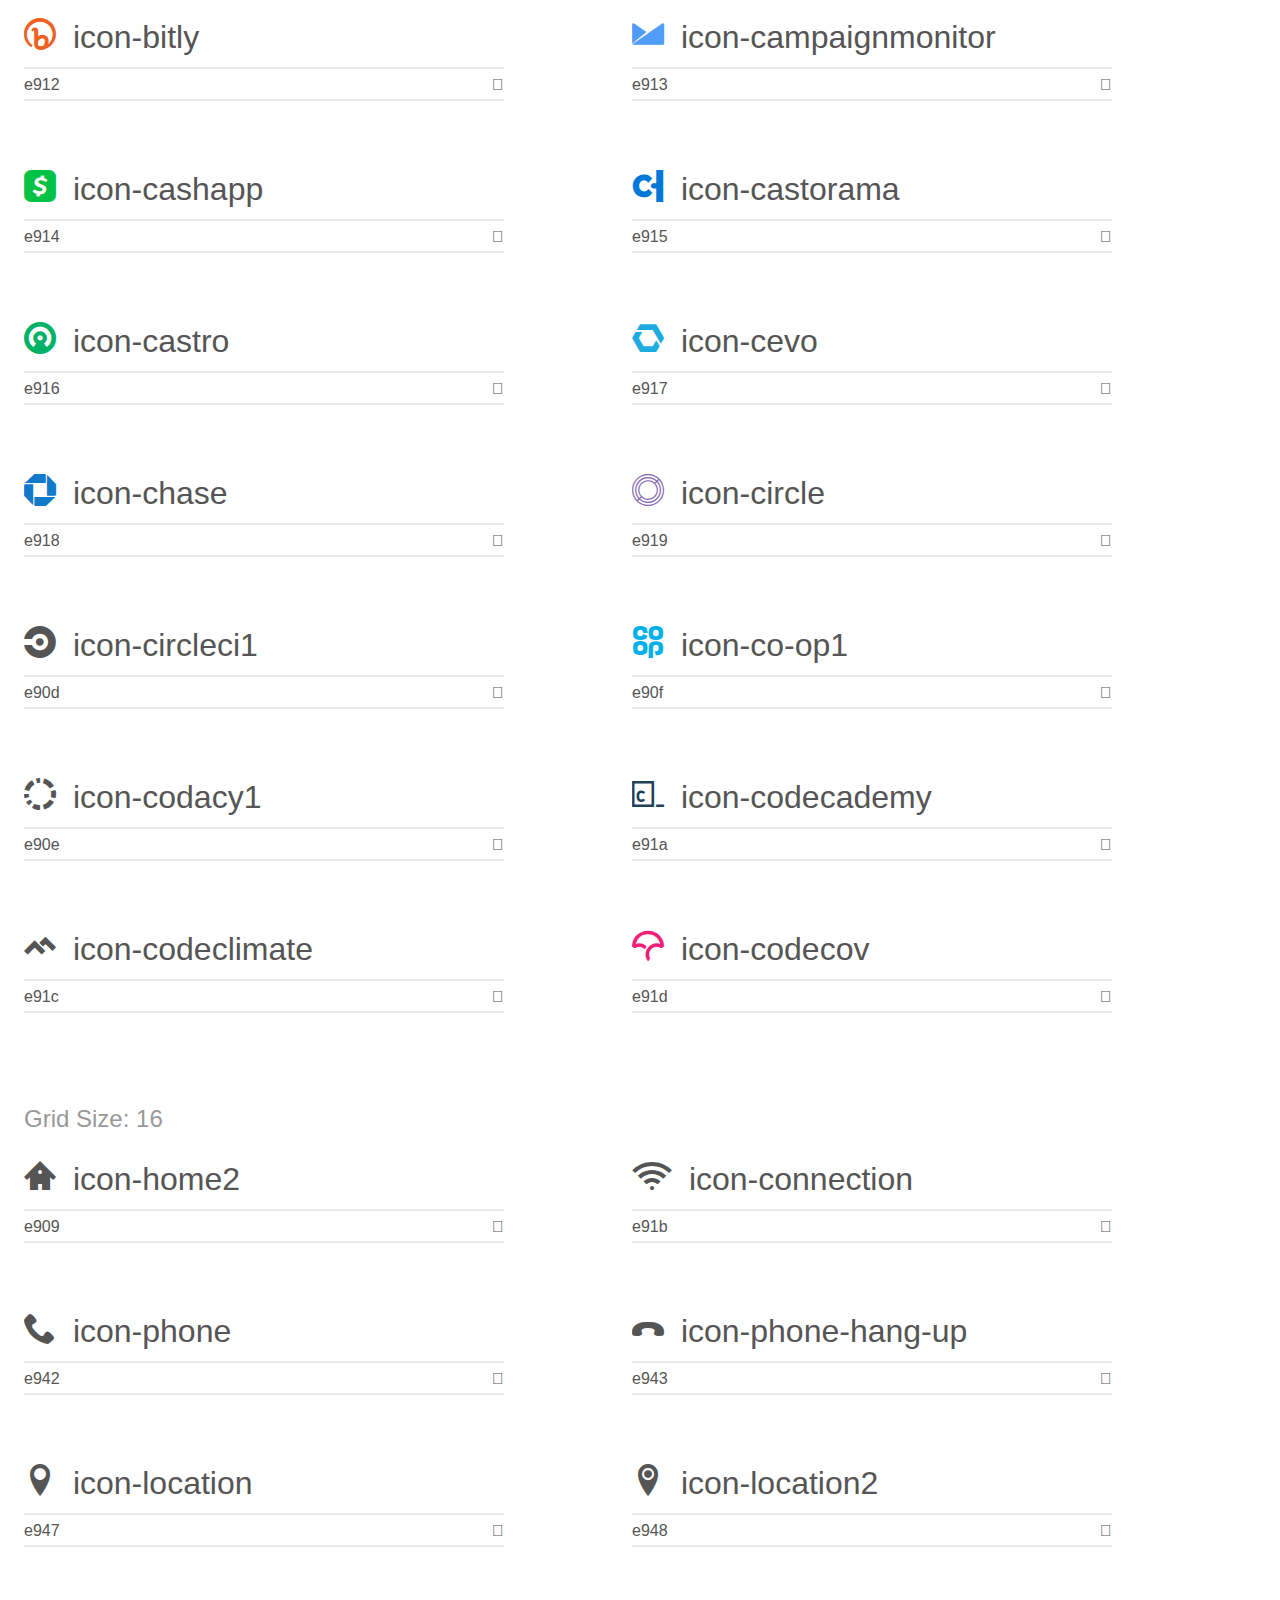
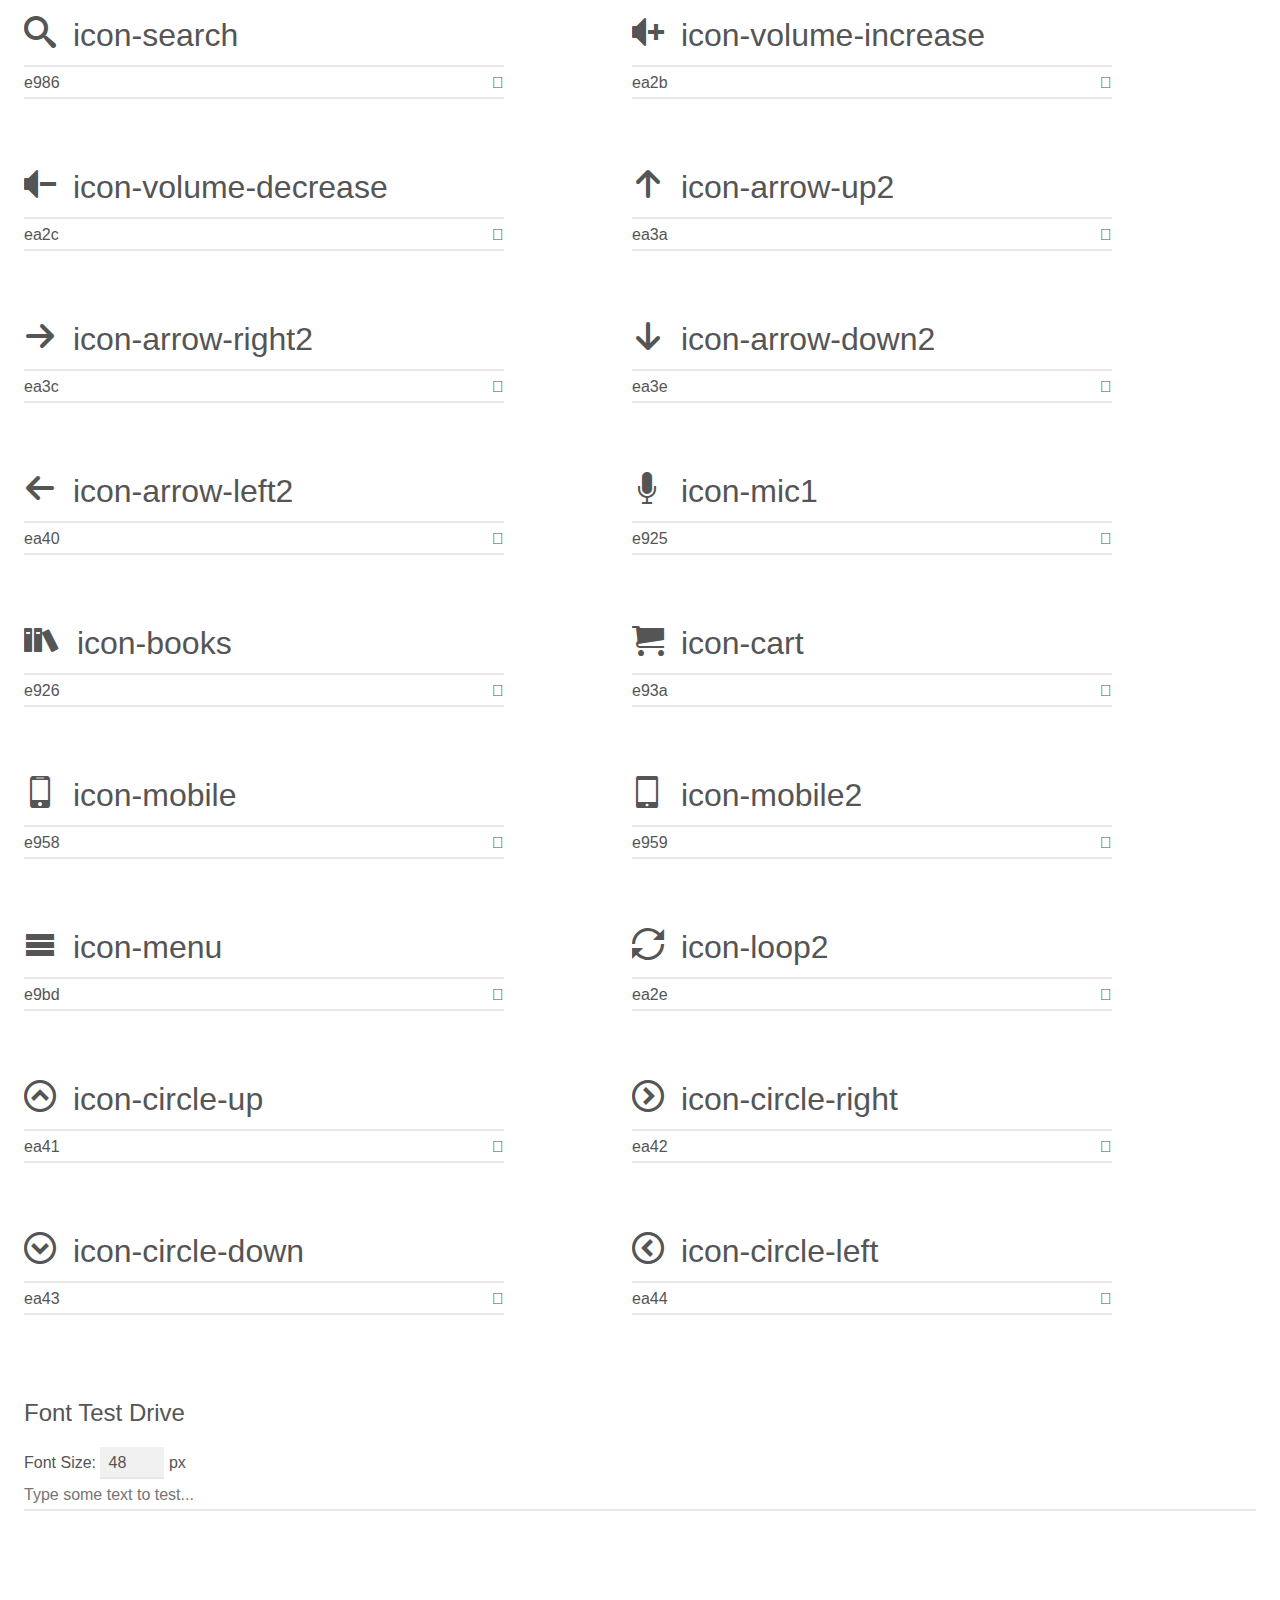
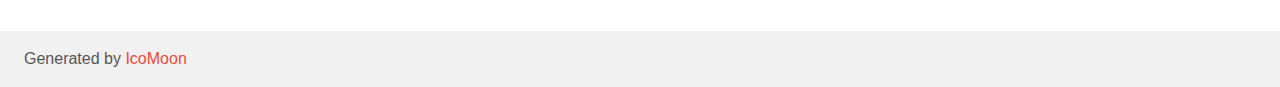
<file: 评优购/fonts/demo.html>
<!doctype html>
<html>
<head>
    <meta charset="utf-8">
    <title>IcoMoon Demo</title>
    <meta name="description" content="An Icon Font Generated By IcoMoon.io">
    <meta name="viewport" content="width=device-width, initial-scale=1">
    <link rel="stylesheet" href="demo-files/demo.css">
    <link rel="stylesheet" href="style.css"></head>
<body>
    <div class="bgc1 clearfix">
        <h1 class="mhmm mvm"><span class="fgc1">Font Name:</span> icomoon <small class="fgc1">(Glyphs:&nbsp;59)</small></h1>
    </div>
    <div class="clearfix mhl ptl">
        <h1 class="mvm mtn fgc1">Grid Size: 20</h1>
        <div class="glyph fs1">
            <div class="clearfix bshadow0 pbs">
                <span class="icon-cheveron-down"></span>
                <span class="mls"> icon-cheveron-down</span>
            </div>
            <fieldset class="fs0 size1of1 clearfix hidden-false">
                <input type="text" readonly value="e91e" class="unit size1of2" />
                <input type="text" maxlength="1" readonly value="&#xe91e;" class="unitRight size1of2 talign-right" />
            </fieldset>
            <div class="fs0 bshadow0 clearfix hidden-true">
                <span class="unit pvs fgc1">liga: </span>
                <input type="text" readonly value="" class="liga unitRight" />
            </div>
        </div>
        <div class="glyph fs1">
            <div class="clearfix bshadow0 pbs">
                <span class="icon-cheveron-left"></span>
                <span class="mls"> icon-cheveron-left</span>
            </div>
            <fieldset class="fs0 size1of1 clearfix hidden-false">
                <input type="text" readonly value="e91f" class="unit size1of2" />
                <input type="text" maxlength="1" readonly value="&#xe91f;" class="unitRight size1of2 talign-right" />
            </fieldset>
            <div class="fs0 bshadow0 clearfix hidden-true">
                <span class="unit pvs fgc1">liga: </span>
                <input type="text" readonly value="" class="liga unitRight" />
            </div>
        </div>
        <div class="glyph fs1">
            <div class="clearfix bshadow0 pbs">
                <span class="icon-cheveron-right"></span>
                <span class="mls"> icon-cheveron-right</span>
            </div>
            <fieldset class="fs0 size1of1 clearfix hidden-false">
                <input type="text" readonly value="e920" class="unit size1of2" />
                <input type="text" maxlength="1" readonly value="&#xe920;" class="unitRight size1of2 talign-right" />
            </fieldset>
            <div class="fs0 bshadow0 clearfix hidden-true">
                <span class="unit pvs fgc1">liga: </span>
                <input type="text" readonly value="" class="liga unitRight" />
            </div>
        </div>
        <div class="glyph fs1">
            <div class="clearfix bshadow0 pbs">
                <span class="icon-cheveron-up"></span>
                <span class="mls"> icon-cheveron-up</span>
            </div>
            <fieldset class="fs0 size1of1 clearfix hidden-false">
                <input type="text" readonly value="e921" class="unit size1of2" />
                <input type="text" maxlength="1" readonly value="&#xe921;" class="unitRight size1of2 talign-right" />
            </fieldset>
            <div class="fs0 bshadow0 clearfix hidden-true">
                <span class="unit pvs fgc1">liga: </span>
                <input type="text" readonly value="" class="liga unitRight" />
            </div>
        </div>
        <div class="glyph fs1">
            <div class="clearfix bshadow0 pbs">
                <span class="icon-location1"></span>
                <span class="mls"> icon-location1</span>
            </div>
            <fieldset class="fs0 size1of1 clearfix hidden-false">
                <input type="text" readonly value="e922" class="unit size1of2" />
                <input type="text" maxlength="1" readonly value="&#xe922;" class="unitRight size1of2 talign-right" />
            </fieldset>
            <div class="fs0 bshadow0 clearfix hidden-true">
                <span class="unit pvs fgc1">liga: </span>
                <input type="text" readonly value="" class="liga unitRight" />
            </div>
        </div>
        <div class="glyph fs1">
            <div class="clearfix bshadow0 pbs">
                <span class="icon-location-current"></span>
                <span class="mls"> icon-location-current</span>
            </div>
            <fieldset class="fs0 size1of1 clearfix hidden-false">
                <input type="text" readonly value="e923" class="unit size1of2" />
                <input type="text" maxlength="1" readonly value="&#xe923;" class="unitRight size1of2 talign-right" />
            </fieldset>
            <div class="fs0 bshadow0 clearfix hidden-true">
                <span class="unit pvs fgc1">liga: </span>
                <input type="text" readonly value="" class="liga unitRight" />
            </div>
        </div>
        <div class="glyph fs1">
            <div class="clearfix bshadow0 pbs">
                <span class="icon-mic"></span>
                <span class="mls"> icon-mic</span>
            </div>
            <fieldset class="fs0 size1of1 clearfix hidden-false">
                <input type="text" readonly value="e924" class="unit size1of2" />
                <input type="text" maxlength="1" readonly value="&#xe924;" class="unitRight size1of2 talign-right" />
            </fieldset>
            <div class="fs0 bshadow0 clearfix hidden-true">
                <span class="unit pvs fgc1">liga: </span>
                <input type="text" readonly value="" class="liga unitRight" />
            </div>
        </div>
    </div>
    <div class="clearfix mhl ptl">
        <h1 class="mvm mtn fgc1">Grid Size: Unknown</h1>
        <div class="glyph fs2">
            <div class="clearfix bshadow0 pbs">
                <span class="icon-angellist"></span>
                <span class="mls"> icon-angellist</span>
            </div>
            <fieldset class="fs0 size1of1 clearfix hidden-false">
                <input type="text" readonly value="e900" class="unit size1of2" />
                <input type="text" maxlength="1" readonly value="&#xe900;" class="unitRight size1of2 talign-right" />
            </fieldset>
            <div class="fs0 bshadow0 clearfix hidden-true">
                <span class="unit pvs fgc1">liga: </span>
                <input type="text" readonly value="" class="liga unitRight" />
            </div>
        </div>
        <div class="glyph fs2">
            <div class="clearfix bshadow0 pbs">
                <span class="icon-apache"></span>
                <span class="mls"> icon-apache</span>
            </div>
            <fieldset class="fs0 size1of1 clearfix hidden-false">
                <input type="text" readonly value="e901" class="unit size1of2" />
                <input type="text" maxlength="1" readonly value="&#xe901;" class="unitRight size1of2 talign-right" />
            </fieldset>
            <div class="fs0 bshadow0 clearfix hidden-true">
                <span class="unit pvs fgc1">liga: </span>
                <input type="text" readonly value="" class="liga unitRight" />
            </div>
        </div>
        <div class="glyph fs2">
            <div class="clearfix bshadow0 pbs">
                <span class="icon-bower"></span>
                <span class="mls"> icon-bower</span>
            </div>
            <fieldset class="fs0 size1of1 clearfix hidden-false">
                <input type="text" readonly value="e90a" class="unit size1of2" />
                <input type="text" maxlength="1" readonly value="&#xe90a;" class="unitRight size1of2 talign-right" />
            </fieldset>
            <div class="fs0 bshadow0 clearfix hidden-true">
                <span class="unit pvs fgc1">liga: </span>
                <input type="text" readonly value="" class="liga unitRight" />
            </div>
        </div>
        <div class="glyph fs2">
            <div class="clearfix bshadow0 pbs">
                <span class="icon-circleci"></span>
                <span class="mls"> icon-circleci</span>
            </div>
            <fieldset class="fs0 size1of1 clearfix hidden-false">
                <input type="text" readonly value="e90b" class="unit size1of2" />
                <input type="text" maxlength="1" readonly value="&#xe90b;" class="unitRight size1of2 talign-right" />
            </fieldset>
            <div class="fs0 bshadow0 clearfix hidden-true">
                <span class="unit pvs fgc1">liga: </span>
                <input type="text" readonly value="" class="liga unitRight" />
            </div>
        </div>
        <div class="glyph fs2">
            <div class="clearfix bshadow0 pbs">
                <span class="icon-civicrm"></span>
                <span class="mls"> icon-civicrm</span>
            </div>
            <fieldset class="fs0 size1of1 clearfix hidden-false">
                <input type="text" readonly value="e90c" class="unit size1of2" />
                <input type="text" maxlength="1" readonly value="&#xe90c;" class="unitRight size1of2 talign-right" />
            </fieldset>
            <div class="fs0 bshadow0 clearfix hidden-true">
                <span class="unit pvs fgc1">liga: </span>
                <input type="text" readonly value="" class="liga unitRight" />
            </div>
        </div>
        <div class="glyph fs2">
            <div class="clearfix bshadow0 pbs">
                <span class="icon-co-op"></span>
                <span class="mls"> icon-co-op</span>
            </div>
            <fieldset class="fs0 size1of1 clearfix hidden-false">
                <input type="text" readonly value="e902" class="unit size1of2" />
                <input type="text" maxlength="1" readonly value="&#xe902;" class="unitRight size1of2 talign-right" />
            </fieldset>
            <div class="fs0 bshadow0 clearfix hidden-true">
                <span class="unit pvs fgc1">liga: </span>
                <input type="text" readonly value="" class="liga unitRight" />
            </div>
        </div>
        <div class="glyph fs2">
            <div class="clearfix bshadow0 pbs">
                <span class="icon-codacy"></span>
                <span class="mls"> icon-codacy</span>
            </div>
            <fieldset class="fs0 size1of1 clearfix hidden-false">
                <input type="text" readonly value="e903" class="unit size1of2" />
                <input type="text" maxlength="1" readonly value="&#xe903;" class="unitRight size1of2 talign-right" />
            </fieldset>
            <div class="fs0 bshadow0 clearfix hidden-true">
                <span class="unit pvs fgc1">liga: </span>
                <input type="text" readonly value="" class="liga unitRight" />
            </div>
        </div>
        <div class="glyph fs2">
            <div class="clearfix bshadow0 pbs">
                <span class="icon-codeigniter"></span>
                <span class="mls"> icon-codeigniter</span>
            </div>
            <fieldset class="fs0 size1of1 clearfix hidden-false">
                <input type="text" readonly value="e904" class="unit size1of2" />
                <input type="text" maxlength="1" readonly value="&#xe904;" class="unitRight size1of2 talign-right" />
            </fieldset>
            <div class="fs0 bshadow0 clearfix hidden-true">
                <span class="unit pvs fgc1">liga: </span>
                <input type="text" readonly value="" class="liga unitRight" />
            </div>
        </div>
        <div class="glyph fs2">
            <div class="clearfix bshadow0 pbs">
                <span class="icon-codepen"></span>
                <span class="mls"> icon-codepen</span>
            </div>
            <fieldset class="fs0 size1of1 clearfix hidden-false">
                <input type="text" readonly value="e905" class="unit size1of2" />
                <input type="text" maxlength="1" readonly value="&#xe905;" class="unitRight size1of2 talign-right" />
            </fieldset>
            <div class="fs0 bshadow0 clearfix hidden-true">
                <span class="unit pvs fgc1">liga: </span>
                <input type="text" readonly value="" class="liga unitRight" />
            </div>
        </div>
        <div class="glyph fs2">
            <div class="clearfix bshadow0 pbs">
                <span class="icon-dell"></span>
                <span class="mls"> icon-dell</span>
            </div>
            <fieldset class="fs0 size1of1 clearfix hidden-false">
                <input type="text" readonly value="e906" class="unit size1of2" />
                <input type="text" maxlength="1" readonly value="&#xe906;" class="unitRight size1of2 talign-right" />
            </fieldset>
            <div class="fs0 bshadow0 clearfix hidden-true">
                <span class="unit pvs fgc1">liga: </span>
                <input type="text" readonly value="" class="liga unitRight" />
            </div>
        </div>
        <div class="glyph fs2">
            <div class="clearfix bshadow0 pbs">
                <span class="icon-discourse"></span>
                <span class="mls"> icon-discourse</span>
            </div>
            <fieldset class="fs0 size1of1 clearfix hidden-false">
                <input type="text" readonly value="e907" class="unit size1of2" />
                <input type="text" maxlength="1" readonly value="&#xe907;" class="unitRight size1of2 talign-right" />
            </fieldset>
            <div class="fs0 bshadow0 clearfix hidden-true">
                <span class="unit pvs fgc1">liga: </span>
                <input type="text" readonly value="" class="liga unitRight" />
            </div>
        </div>
        <div class="glyph fs2">
            <div class="clearfix bshadow0 pbs">
                <span class="icon-discover"></span>
                <span class="mls"> icon-discover</span>
            </div>
            <fieldset class="fs0 size1of1 clearfix hidden-false">
                <input type="text" readonly value="e908" class="unit size1of2" />
                <input type="text" maxlength="1" readonly value="&#xe908;" class="unitRight size1of2 talign-right" />
            </fieldset>
            <div class="fs0 bshadow0 clearfix hidden-true">
                <span class="unit pvs fgc1">liga: </span>
                <input type="text" readonly value="" class="liga unitRight" />
            </div>
        </div>
        <div class="glyph fs2">
            <div class="clearfix bshadow0 pbs">
                <span class="icon-baidu"></span>
                <span class="mls"> icon-baidu</span>
            </div>
            <fieldset class="fs0 size1of1 clearfix hidden-false">
                <input type="text" readonly value="e910" class="unit size1of2" />
                <input type="text" maxlength="1" readonly value="&#xe910;" class="unitRight size1of2 talign-right" />
            </fieldset>
            <div class="fs0 bshadow0 clearfix hidden-true">
                <span class="unit pvs fgc1">liga: </span>
                <input type="text" readonly value="" class="liga unitRight" />
            </div>
        </div>
        <div class="glyph fs2">
            <div class="clearfix bshadow0 pbs">
                <span class="icon-bitdefender"></span>
                <span class="mls"> icon-bitdefender</span>
            </div>
            <fieldset class="fs0 size1of1 clearfix hidden-false">
                <input type="text" readonly value="e911" class="unit size1of2" />
                <input type="text" maxlength="1" readonly value="&#xe911;" class="unitRight size1of2 talign-right" />
            </fieldset>
            <div class="fs0 bshadow0 clearfix hidden-true">
                <span class="unit pvs fgc1">liga: </span>
                <input type="text" readonly value="" class="liga unitRight" />
            </div>
        </div>
        <div class="glyph fs2">
            <div class="clearfix bshadow0 pbs">
                <span class="icon-bitly"></span>
                <span class="mls"> icon-bitly</span>
            </div>
            <fieldset class="fs0 size1of1 clearfix hidden-false">
                <input type="text" readonly value="e912" class="unit size1of2" />
                <input type="text" maxlength="1" readonly value="&#xe912;" class="unitRight size1of2 talign-right" />
            </fieldset>
            <div class="fs0 bshadow0 clearfix hidden-true">
                <span class="unit pvs fgc1">liga: </span>
                <input type="text" readonly value="" class="liga unitRight" />
            </div>
        </div>
        <div class="glyph fs2">
            <div class="clearfix bshadow0 pbs">
                <span class="icon-campaignmonitor"></span>
                <span class="mls"> icon-campaignmonitor</span>
            </div>
            <fieldset class="fs0 size1of1 clearfix hidden-false">
                <input type="text" readonly value="e913" class="unit size1of2" />
                <input type="text" maxlength="1" readonly value="&#xe913;" class="unitRight size1of2 talign-right" />
            </fieldset>
            <div class="fs0 bshadow0 clearfix hidden-true">
                <span class="unit pvs fgc1">liga: </span>
                <input type="text" readonly value="" class="liga unitRight" />
            </div>
        </div>
        <div class="glyph fs2">
            <div class="clearfix bshadow0 pbs">
                <span class="icon-cashapp"></span>
                <span class="mls"> icon-cashapp</span>
            </div>
            <fieldset class="fs0 size1of1 clearfix hidden-false">
                <input type="text" readonly value="e914" class="unit size1of2" />
                <input type="text" maxlength="1" readonly value="&#xe914;" class="unitRight size1of2 talign-right" />
            </fieldset>
            <div class="fs0 bshadow0 clearfix hidden-true">
                <span class="unit pvs fgc1">liga: </span>
                <input type="text" readonly value="" class="liga unitRight" />
            </div>
        </div>
        <div class="glyph fs2">
            <div class="clearfix bshadow0 pbs">
                <span class="icon-castorama"></span>
                <span class="mls"> icon-castorama</span>
            </div>
            <fieldset class="fs0 size1of1 clearfix hidden-false">
                <input type="text" readonly value="e915" class="unit size1of2" />
                <input type="text" maxlength="1" readonly value="&#xe915;" class="unitRight size1of2 talign-right" />
            </fieldset>
            <div class="fs0 bshadow0 clearfix hidden-true">
                <span class="unit pvs fgc1">liga: </span>
                <input type="text" readonly value="" class="liga unitRight" />
            </div>
        </div>
        <div class="glyph fs2">
            <div class="clearfix bshadow0 pbs">
                <span class="icon-castro"></span>
                <span class="mls"> icon-castro</span>
            </div>
            <fieldset class="fs0 size1of1 clearfix hidden-false">
                <input type="text" readonly value="e916" class="unit size1of2" />
                <input type="text" maxlength="1" readonly value="&#xe916;" class="unitRight size1of2 talign-right" />
            </fieldset>
            <div class="fs0 bshadow0 clearfix hidden-true">
                <span class="unit pvs fgc1">liga: </span>
                <input type="text" readonly value="" class="liga unitRight" />
            </div>
        </div>
        <div class="glyph fs2">
            <div class="clearfix bshadow0 pbs">
                <span class="icon-cevo"></span>
                <span class="mls"> icon-cevo</span>
            </div>
            <fieldset class="fs0 size1of1 clearfix hidden-false">
                <input type="text" readonly value="e917" class="unit size1of2" />
                <input type="text" maxlength="1" readonly value="&#xe917;" class="unitRight size1of2 talign-right" />
            </fieldset>
            <div class="fs0 bshadow0 clearfix hidden-true">
                <span class="unit pvs fgc1">liga: </span>
                <input type="text" readonly value="" class="liga unitRight" />
            </div>
        </div>
        <div class="glyph fs2">
            <div class="clearfix bshadow0 pbs">
                <span class="icon-chase"></span>
                <span class="mls"> icon-chase</span>
            </div>
            <fieldset class="fs0 size1of1 clearfix hidden-false">
                <input type="text" readonly value="e918" class="unit size1of2" />
                <input type="text" maxlength="1" readonly value="&#xe918;" class="unitRight size1of2 talign-right" />
            </fieldset>
            <div class="fs0 bshadow0 clearfix hidden-true">
                <span class="unit pvs fgc1">liga: </span>
                <input type="text" readonly value="" class="liga unitRight" />
            </div>
        </div>
        <div class="glyph fs2">
            <div class="clearfix bshadow0 pbs">
                <span class="icon-circle"></span>
                <span class="mls"> icon-circle</span>
            </div>
            <fieldset class="fs0 size1of1 clearfix hidden-false">
                <input type="text" readonly value="e919" class="unit size1of2" />
                <input type="text" maxlength="1" readonly value="&#xe919;" class="unitRight size1of2 talign-right" />
            </fieldset>
            <div class="fs0 bshadow0 clearfix hidden-true">
                <span class="unit pvs fgc1">liga: </span>
                <input type="text" readonly value="" class="liga unitRight" />
            </div>
        </div>
        <div class="glyph fs2">
            <div class="clearfix bshadow0 pbs">
                <span class="icon-circleci1"></span>
                <span class="mls"> icon-circleci1</span>
            </div>
            <fieldset class="fs0 size1of1 clearfix hidden-false">
                <input type="text" readonly value="e90d" class="unit size1of2" />
                <input type="text" maxlength="1" readonly value="&#xe90d;" class="unitRight size1of2 talign-right" />
            </fieldset>
            <div class="fs0 bshadow0 clearfix hidden-true">
                <span class="unit pvs fgc1">liga: </span>
                <input type="text" readonly value="" class="liga unitRight" />
            </div>
        </div>
        <div class="glyph fs2">
            <div class="clearfix bshadow0 pbs">
                <span class="icon-co-op1"></span>
                <span class="mls"> icon-co-op1</span>
            </div>
            <fieldset class="fs0 size1of1 clearfix hidden-false">
                <input type="text" readonly value="e90f" class="unit size1of2" />
                <input type="text" maxlength="1" readonly value="&#xe90f;" class="unitRight size1of2 talign-right" />
            </fieldset>
            <div class="fs0 bshadow0 clearfix hidden-true">
                <span class="unit pvs fgc1">liga: </span>
                <input type="text" readonly value="" class="liga unitRight" />
            </div>
        </div>
        <div class="glyph fs2">
            <div class="clearfix bshadow0 pbs">
                <span class="icon-codacy1"></span>
                <span class="mls"> icon-codacy1</span>
            </div>
            <fieldset class="fs0 size1of1 clearfix hidden-false">
                <input type="text" readonly value="e90e" class="unit size1of2" />
                <input type="text" maxlength="1" readonly value="&#xe90e;" class="unitRight size1of2 talign-right" />
            </fieldset>
            <div class="fs0 bshadow0 clearfix hidden-true">
                <span class="unit pvs fgc1">liga: </span>
                <input type="text" readonly value="" class="liga unitRight" />
            </div>
        </div>
        <div class="glyph fs2">
            <div class="clearfix bshadow0 pbs">
                <span class="icon-codecademy"></span>
                <span class="mls"> icon-codecademy</span>
            </div>
            <fieldset class="fs0 size1of1 clearfix hidden-false">
                <input type="text" readonly value="e91a" class="unit size1of2" />
                <input type="text" maxlength="1" readonly value="&#xe91a;" class="unitRight size1of2 talign-right" />
            </fieldset>
            <div class="fs0 bshadow0 clearfix hidden-true">
                <span class="unit pvs fgc1">liga: </span>
                <input type="text" readonly value="" class="liga unitRight" />
            </div>
        </div>
        <div class="glyph fs2">
            <div class="clearfix bshadow0 pbs">
                <span class="icon-codeclimate"></span>
                <span class="mls"> icon-codeclimate</span>
            </div>
            <fieldset class="fs0 size1of1 clearfix hidden-false">
                <input type="text" readonly value="e91c" class="unit size1of2" />
                <input type="text" maxlength="1" readonly value="&#xe91c;" class="unitRight size1of2 talign-right" />
            </fieldset>
            <div class="fs0 bshadow0 clearfix hidden-true">
                <span class="unit pvs fgc1">liga: </span>
                <input type="text" readonly value="" class="liga unitRight" />
            </div>
        </div>
        <div class="glyph fs2">
            <div class="clearfix bshadow0 pbs">
                <span class="icon-codecov"></span>
                <span class="mls"> icon-codecov</span>
            </div>
            <fieldset class="fs0 size1of1 clearfix hidden-false">
                <input type="text" readonly value="e91d" class="unit size1of2" />
                <input type="text" maxlength="1" readonly value="&#xe91d;" class="unitRight size1of2 talign-right" />
            </fieldset>
            <div class="fs0 bshadow0 clearfix hidden-true">
                <span class="unit pvs fgc1">liga: </span>
                <input type="text" readonly value="" class="liga unitRight" />
            </div>
        </div>
    </div>
    <div class="clearfix mhl ptl">
        <h1 class="mvm mtn fgc1">Grid Size: 16</h1>
        <div class="glyph fs3">
            <div class="clearfix bshadow0 pbs">
                <span class="icon-home2"></span>
                <span class="mls"> icon-home2</span>
            </div>
            <fieldset class="fs0 size1of1 clearfix hidden-false">
                <input type="text" readonly value="e909" class="unit size1of2" />
                <input type="text" maxlength="1" readonly value="&#xe909;" class="unitRight size1of2 talign-right" />
            </fieldset>
            <div class="fs0 bshadow0 clearfix hidden-true">
                <span class="unit pvs fgc1">liga: </span>
                <input type="text" readonly value="home2, house2" class="liga unitRight" />
            </div>
        </div>
        <div class="glyph fs3">
            <div class="clearfix bshadow0 pbs">
                <span class="icon-connection"></span>
                <span class="mls"> icon-connection</span>
            </div>
            <fieldset class="fs0 size1of1 clearfix hidden-false">
                <input type="text" readonly value="e91b" class="unit size1of2" />
                <input type="text" maxlength="1" readonly value="&#xe91b;" class="unitRight size1of2 talign-right" />
            </fieldset>
            <div class="fs0 bshadow0 clearfix hidden-true">
                <span class="unit pvs fgc1">liga: </span>
                <input type="text" readonly value="connection, wifi" class="liga unitRight" />
            </div>
        </div>
        <div class="glyph fs3">
            <div class="clearfix bshadow0 pbs">
                <span class="icon-phone"></span>
                <span class="mls"> icon-phone</span>
            </div>
            <fieldset class="fs0 size1of1 clearfix hidden-false">
                <input type="text" readonly value="e942" class="unit size1of2" />
                <input type="text" maxlength="1" readonly value="&#xe942;" class="unitRight size1of2 talign-right" />
            </fieldset>
            <div class="fs0 bshadow0 clearfix hidden-true">
                <span class="unit pvs fgc1">liga: </span>
                <input type="text" readonly value="phone, telephone" class="liga unitRight" />
            </div>
        </div>
        <div class="glyph fs3">
            <div class="clearfix bshadow0 pbs">
                <span class="icon-phone-hang-up"></span>
                <span class="mls"> icon-phone-hang-up</span>
            </div>
            <fieldset class="fs0 size1of1 clearfix hidden-false">
                <input type="text" readonly value="e943" class="unit size1of2" />
                <input type="text" maxlength="1" readonly value="&#xe943;" class="unitRight size1of2 talign-right" />
            </fieldset>
            <div class="fs0 bshadow0 clearfix hidden-true">
                <span class="unit pvs fgc1">liga: </span>
                <input type="text" readonly value="phone-hang-up, telephone2" class="liga unitRight" />
            </div>
        </div>
        <div class="glyph fs3">
            <div class="clearfix bshadow0 pbs">
                <span class="icon-location"></span>
                <span class="mls"> icon-location</span>
            </div>
            <fieldset class="fs0 size1of1 clearfix hidden-false">
                <input type="text" readonly value="e947" class="unit size1of2" />
                <input type="text" maxlength="1" readonly value="&#xe947;" class="unitRight size1of2 talign-right" />
            </fieldset>
            <div class="fs0 bshadow0 clearfix hidden-true">
                <span class="unit pvs fgc1">liga: </span>
                <input type="text" readonly value="location, map-marker" class="liga unitRight" />
            </div>
        </div>
        <div class="glyph fs3">
            <div class="clearfix bshadow0 pbs">
                <span class="icon-location2"></span>
                <span class="mls"> icon-location2</span>
            </div>
            <fieldset class="fs0 size1of1 clearfix hidden-false">
                <input type="text" readonly value="e948" class="unit size1of2" />
                <input type="text" maxlength="1" readonly value="&#xe948;" class="unitRight size1of2 talign-right" />
            </fieldset>
            <div class="fs0 bshadow0 clearfix hidden-true">
                <span class="unit pvs fgc1">liga: </span>
                <input type="text" readonly value="location2, map-marker2" class="liga unitRight" />
            </div>
        </div>
        <div class="glyph fs3">
            <div class="clearfix bshadow0 pbs">
                <span class="icon-search"></span>
                <span class="mls"> icon-search</span>
            </div>
            <fieldset class="fs0 size1of1 clearfix hidden-false">
                <input type="text" readonly value="e986" class="unit size1of2" />
                <input type="text" maxlength="1" readonly value="&#xe986;" class="unitRight size1of2 talign-right" />
            </fieldset>
            <div class="fs0 bshadow0 clearfix hidden-true">
                <span class="unit pvs fgc1">liga: </span>
                <input type="text" readonly value="search, magnifier" class="liga unitRight" />
            </div>
        </div>
        <div class="glyph fs3">
            <div class="clearfix bshadow0 pbs">
                <span class="icon-volume-increase"></span>
                <span class="mls"> icon-volume-increase</span>
            </div>
            <fieldset class="fs0 size1of1 clearfix hidden-false">
                <input type="text" readonly value="ea2b" class="unit size1of2" />
                <input type="text" maxlength="1" readonly value="&#xea2b;" class="unitRight size1of2 talign-right" />
            </fieldset>
            <div class="fs0 bshadow0 clearfix hidden-true">
                <span class="unit pvs fgc1">liga: </span>
                <input type="text" readonly value="volume-increase, volume6" class="liga unitRight" />
            </div>
        </div>
        <div class="glyph fs3">
            <div class="clearfix bshadow0 pbs">
                <span class="icon-volume-decrease"></span>
                <span class="mls"> icon-volume-decrease</span>
            </div>
            <fieldset class="fs0 size1of1 clearfix hidden-false">
                <input type="text" readonly value="ea2c" class="unit size1of2" />
                <input type="text" maxlength="1" readonly value="&#xea2c;" class="unitRight size1of2 talign-right" />
            </fieldset>
            <div class="fs0 bshadow0 clearfix hidden-true">
                <span class="unit pvs fgc1">liga: </span>
                <input type="text" readonly value="volume-decrease, volume7" class="liga unitRight" />
            </div>
        </div>
        <div class="glyph fs3">
            <div class="clearfix bshadow0 pbs">
                <span class="icon-arrow-up2"></span>
                <span class="mls"> icon-arrow-up2</span>
            </div>
            <fieldset class="fs0 size1of1 clearfix hidden-false">
                <input type="text" readonly value="ea3a" class="unit size1of2" />
                <input type="text" maxlength="1" readonly value="&#xea3a;" class="unitRight size1of2 talign-right" />
            </fieldset>
            <div class="fs0 bshadow0 clearfix hidden-true">
                <span class="unit pvs fgc1">liga: </span>
                <input type="text" readonly value="arrow-up2, up2" class="liga unitRight" />
            </div>
        </div>
        <div class="glyph fs3">
            <div class="clearfix bshadow0 pbs">
                <span class="icon-arrow-right2"></span>
                <span class="mls"> icon-arrow-right2</span>
            </div>
            <fieldset class="fs0 size1of1 clearfix hidden-false">
                <input type="text" readonly value="ea3c" class="unit size1of2" />
                <input type="text" maxlength="1" readonly value="&#xea3c;" class="unitRight size1of2 talign-right" />
            </fieldset>
            <div class="fs0 bshadow0 clearfix hidden-true">
                <span class="unit pvs fgc1">liga: </span>
                <input type="text" readonly value="arrow-right2, right4" class="liga unitRight" />
            </div>
        </div>
        <div class="glyph fs3">
            <div class="clearfix bshadow0 pbs">
                <span class="icon-arrow-down2"></span>
                <span class="mls"> icon-arrow-down2</span>
            </div>
            <fieldset class="fs0 size1of1 clearfix hidden-false">
                <input type="text" readonly value="ea3e" class="unit size1of2" />
                <input type="text" maxlength="1" readonly value="&#xea3e;" class="unitRight size1of2 talign-right" />
            </fieldset>
            <div class="fs0 bshadow0 clearfix hidden-true">
                <span class="unit pvs fgc1">liga: </span>
                <input type="text" readonly value="arrow-down2, down2" class="liga unitRight" />
            </div>
        </div>
        <div class="glyph fs3">
            <div class="clearfix bshadow0 pbs">
                <span class="icon-arrow-left2"></span>
                <span class="mls"> icon-arrow-left2</span>
            </div>
            <fieldset class="fs0 size1of1 clearfix hidden-false">
                <input type="text" readonly value="ea40" class="unit size1of2" />
                <input type="text" maxlength="1" readonly value="&#xea40;" class="unitRight size1of2 talign-right" />
            </fieldset>
            <div class="fs0 bshadow0 clearfix hidden-true">
                <span class="unit pvs fgc1">liga: </span>
                <input type="text" readonly value="arrow-left2, left4" class="liga unitRight" />
            </div>
        </div>
        <div class="glyph fs3">
            <div class="clearfix bshadow0 pbs">
                <span class="icon-mic1"></span>
                <span class="mls"> icon-mic1</span>
            </div>
            <fieldset class="fs0 size1of1 clearfix hidden-false">
                <input type="text" readonly value="e925" class="unit size1of2" />
                <input type="text" maxlength="1" readonly value="&#xe925;" class="unitRight size1of2 talign-right" />
            </fieldset>
            <div class="fs0 bshadow0 clearfix hidden-true">
                <span class="unit pvs fgc1">liga: </span>
                <input type="text" readonly value="mic, microphone" class="liga unitRight" />
            </div>
        </div>
        <div class="glyph fs3">
            <div class="clearfix bshadow0 pbs">
                <span class="icon-books"></span>
                <span class="mls"> icon-books</span>
            </div>
            <fieldset class="fs0 size1of1 clearfix hidden-false">
                <input type="text" readonly value="e926" class="unit size1of2" />
                <input type="text" maxlength="1" readonly value="&#xe926;" class="unitRight size1of2 talign-right" />
            </fieldset>
            <div class="fs0 bshadow0 clearfix hidden-true">
                <span class="unit pvs fgc1">liga: </span>
                <input type="text" readonly value="books, library" class="liga unitRight" />
            </div>
        </div>
        <div class="glyph fs3">
            <div class="clearfix bshadow0 pbs">
                <span class="icon-cart"></span>
                <span class="mls"> icon-cart</span>
            </div>
            <fieldset class="fs0 size1of1 clearfix hidden-false">
                <input type="text" readonly value="e93a" class="unit size1of2" />
                <input type="text" maxlength="1" readonly value="&#xe93a;" class="unitRight size1of2 talign-right" />
            </fieldset>
            <div class="fs0 bshadow0 clearfix hidden-true">
                <span class="unit pvs fgc1">liga: </span>
                <input type="text" readonly value="cart, purchase" class="liga unitRight" />
            </div>
        </div>
        <div class="glyph fs3">
            <div class="clearfix bshadow0 pbs">
                <span class="icon-mobile"></span>
                <span class="mls"> icon-mobile</span>
            </div>
            <fieldset class="fs0 size1of1 clearfix hidden-false">
                <input type="text" readonly value="e958" class="unit size1of2" />
                <input type="text" maxlength="1" readonly value="&#xe958;" class="unitRight size1of2 talign-right" />
            </fieldset>
            <div class="fs0 bshadow0 clearfix hidden-true">
                <span class="unit pvs fgc1">liga: </span>
                <input type="text" readonly value="mobile, cell-phone" class="liga unitRight" />
            </div>
        </div>
        <div class="glyph fs3">
            <div class="clearfix bshadow0 pbs">
                <span class="icon-mobile2"></span>
                <span class="mls"> icon-mobile2</span>
            </div>
            <fieldset class="fs0 size1of1 clearfix hidden-false">
                <input type="text" readonly value="e959" class="unit size1of2" />
                <input type="text" maxlength="1" readonly value="&#xe959;" class="unitRight size1of2 talign-right" />
            </fieldset>
            <div class="fs0 bshadow0 clearfix hidden-true">
                <span class="unit pvs fgc1">liga: </span>
                <input type="text" readonly value="mobile2, cell-phone2" class="liga unitRight" />
            </div>
        </div>
        <div class="glyph fs3">
            <div class="clearfix bshadow0 pbs">
                <span class="icon-menu"></span>
                <span class="mls"> icon-menu</span>
            </div>
            <fieldset class="fs0 size1of1 clearfix hidden-false">
                <input type="text" readonly value="e9bd" class="unit size1of2" />
                <input type="text" maxlength="1" readonly value="&#xe9bd;" class="unitRight size1of2 talign-right" />
            </fieldset>
            <div class="fs0 bshadow0 clearfix hidden-true">
                <span class="unit pvs fgc1">liga: </span>
                <input type="text" readonly value="menu, list3" class="liga unitRight" />
            </div>
        </div>
        <div class="glyph fs3">
            <div class="clearfix bshadow0 pbs">
                <span class="icon-loop2"></span>
                <span class="mls"> icon-loop2</span>
            </div>
            <fieldset class="fs0 size1of1 clearfix hidden-false">
                <input type="text" readonly value="ea2e" class="unit size1of2" />
                <input type="text" maxlength="1" readonly value="&#xea2e;" class="unitRight size1of2 talign-right" />
            </fieldset>
            <div class="fs0 bshadow0 clearfix hidden-true">
                <span class="unit pvs fgc1">liga: </span>
                <input type="text" readonly value="loop2, repeat2" class="liga unitRight" />
            </div>
        </div>
        <div class="glyph fs3">
            <div class="clearfix bshadow0 pbs">
                <span class="icon-circle-up"></span>
                <span class="mls"> icon-circle-up</span>
            </div>
            <fieldset class="fs0 size1of1 clearfix hidden-false">
                <input type="text" readonly value="ea41" class="unit size1of2" />
                <input type="text" maxlength="1" readonly value="&#xea41;" class="unitRight size1of2 talign-right" />
            </fieldset>
            <div class="fs0 bshadow0 clearfix hidden-true">
                <span class="unit pvs fgc1">liga: </span>
                <input type="text" readonly value="circle-up, up3" class="liga unitRight" />
            </div>
        </div>
        <div class="glyph fs3">
            <div class="clearfix bshadow0 pbs">
                <span class="icon-circle-right"></span>
                <span class="mls"> icon-circle-right</span>
            </div>
            <fieldset class="fs0 size1of1 clearfix hidden-false">
                <input type="text" readonly value="ea42" class="unit size1of2" />
                <input type="text" maxlength="1" readonly value="&#xea42;" class="unitRight size1of2 talign-right" />
            </fieldset>
            <div class="fs0 bshadow0 clearfix hidden-true">
                <span class="unit pvs fgc1">liga: </span>
                <input type="text" readonly value="circle-right, right5" class="liga unitRight" />
            </div>
        </div>
        <div class="glyph fs3">
            <div class="clearfix bshadow0 pbs">
                <span class="icon-circle-down"></span>
                <span class="mls"> icon-circle-down</span>
            </div>
            <fieldset class="fs0 size1of1 clearfix hidden-false">
                <input type="text" readonly value="ea43" class="unit size1of2" />
                <input type="text" maxlength="1" readonly value="&#xea43;" class="unitRight size1of2 talign-right" />
            </fieldset>
            <div class="fs0 bshadow0 clearfix hidden-true">
                <span class="unit pvs fgc1">liga: </span>
                <input type="text" readonly value="circle-down, down3" class="liga unitRight" />
            </div>
        </div>
        <div class="glyph fs3">
            <div class="clearfix bshadow0 pbs">
                <span class="icon-circle-left"></span>
                <span class="mls"> icon-circle-left</span>
            </div>
            <fieldset class="fs0 size1of1 clearfix hidden-false">
                <input type="text" readonly value="ea44" class="unit size1of2" />
                <input type="text" maxlength="1" readonly value="&#xea44;" class="unitRight size1of2 talign-right" />
            </fieldset>
            <div class="fs0 bshadow0 clearfix hidden-true">
                <span class="unit pvs fgc1">liga: </span>
                <input type="text" readonly value="circle-left, left5" class="liga unitRight" />
            </div>
        </div>
    </div>

    <!--[if gt IE 8]><!-->
    <div class="mhl clearfix mbl">
        <h1>Font Test Drive</h1>
        <label>
            Font Size: <input id="fontSize" type="number" class="textbox0 mbm"
            min="8" value="48" />
            px
        </label>
        <input id="testText" type="text" class="phl size1of1 mvl"
        placeholder="Type some text to test..." value=""/>
        <div id="testDrive" class="icon-" style="font-family: icomoon">&nbsp;
        </div>
    </div>
    <!--<![endif]-->
    <div class="bgc1 clearfix">
        <p class="mhl">Generated by <a href="https://icomoon.io/app">IcoMoon</a></p>
    </div>

    <script src="demo-files/demo.js"></script>
</body>
</html>
</file>
<file: css/base.css>
/* 把我们所有标签的内外边距清零 */
* {
    margin: 0;
    padding: 0;
    box-sizing: border-box;
}
/* em 和 i 斜体的文字不倾斜 */
em,
i {
    font-style: normal
}
/* 去掉li 的小圆点 */
li {
    list-style: none
}

img {
    /* border 0 照顾低版本浏览器 如果 图片外面包含了链接会有边框的问题 */
    border: 0;
    /* 取消图片底侧有空白缝隙的问题 */
    vertical-align: middle
}

button {
    /* 当我们鼠标经过button 按钮的时候，鼠标变成小手 */
    cursor: pointer
}

a {
    color: #666;
    text-decoration: none
}

a:hover {
    color: #c81623
}

button,
input {
    /* "\5B8B\4F53" 就是宋体的意思 这样浏览器兼容性比较好 */
    font-family: Microsoft YaHei, Heiti SC, tahoma, arial, Hiragino Sans GB, "\5B8B\4F53", sans-serif;
    outline:none;
    border:0px;
}

body {
    /* CSS3 抗锯齿形 让文字显示的更加清晰 */
    -webkit-font-smoothing: antialiased;
    background-color: #fff;
    font: 12px/1.5 Microsoft YaHei, Heiti SC, tahoma, arial, Hiragino Sans GB, "\5B8B\4F53", sans-serif;
    color: #666
}

.hide,
.none {
    display: none
}
/* 清除浮动 */
.clearfix:after {
    visibility: hidden;
    clear: both;
    display: block;
    content: ".";
    height: 0
}

.clearfix {
    *zoom: 1
}
</file>
<file: css/common.css>
@font-face {
    font-family: 'iconfont';
    src: url('../fonts/iconfont.eot');
    src: url('../fonts/iconfont.eot?#iefix') format('embedded-opentype'),
        url('../fonts/iconfont.woff2') format('woff2'),
        url('../fonts/iconfont.woff') format('woff'),
        url('../fonts/iconfont.ttf') format('truetype'),
        url('../fonts/iconfont.svg#iconfont') format('svg');
}
.iconfont {
    font-family: "iconfont" !important;
    font-size: 16px;
    font-style: normal;
    -webkit-font-smoothing: antialiased;
    -moz-osx-font-smoothing: grayscale;
}
section{
    height: 30px;
    background-color: #f1f1f1;
}
.w{
    width: 1200px;
    margin: 0 auto;
}
.foof{
    height: 30px;
}
.style_red{
    color: #c81623;
}
.login{
    float: left;
}
.login li {
    float: left;
    font-size: 12px;
    line-height: 30px;
}
.login li a{
    display: inline-block;
    height: 30px;
    padding: 0 7px;
}
.serve {
    float: right;
}
.serve li {
    position: relative;
    float: left;
    line-height: 30px;
}
.serve li a{
    display: block;
    padding: 0 16px;
}
.more::after{
    position: absolute;
    top: 1px;
    right: 1px;
    content: '\e64a';
    font-family: "iconfont";
}
header{
    height: 106px;
}
header .w {
    position: relative;
}
.logo h1 a {
    position: absolute;
    top: 27px;
    left: 0px;
    width: 172px;
    height: 61px;
    overflow:hidden;
    background: url(../images/logo.png) no-repeat;
}
.logo h1 {
    text-indent: -999px;
}
.search{
    position: absolute;
    top: 27px;
    left: 347px;
    width: 540px;
    height: 38px;
    border: 2px solid #b1191a;
}
.search li:first-child input{
    float: left;
    width: 455px;
    height: 34px;
}
.search li:last-child input{
    float: right;
    width: 81px;
    height: 34px;
    background-color: #b1191a;
    color: #fff;
}
.promotion{
    position: absolute;
    top: 70px;
    left: 347px;
}
.promotion li {
    float: left;
}
.promotion li a{
    display: inline-block;
    padding: 0 12px;
}
.selected{
    position: absolute;
    top:27px;
    right:64px ;
    width: 140px;
    height: 36px;
    line-height: 36px;
    text-align: center;
    border: 1px solid #dfdfdf;
    background-color: #fff;
}
.selected a::before{
    content: '\e504';
    font-family: 'iconfont';
    color: #b1191a;
    margin-right: 8px;
}
.selected a::after{
    content: '\e698';
    font-family: 'iconfont';
    margin-left: 15px;
}
.selected i{
    position: absolute;
    top: -6px;
    left: 106px;
    height: 16px;
    line-height: 16px;
    padding: 0 5px;
    color: #fff;
    background-color: #e60012;
    border-radius: 8px 8px 8px 0;
}
nav{
    height: 47px;
    border-bottom: 2px solid #b1191a;
}
.fewer{
    float: left;
    width: 210px;
    height: 49px;
    background-color: #b1191a;
}
.fewer .dt{
    width: 210px;
    height: 47px;
    color: #fff;
    font-size: 16px;
    line-height: 47px;
    text-align: center;
}
.fewer .dd{
    width: 100%;
    height: 466px;
    background-color:#c81623;
}
.fewer .dd li{
    position: relative;
    width: 210px;
    height:31px ;
    margin-left: 2px;
    padding-left: 12px;
    line-height: 31px;
}
.fewer .dd li a{
    color: #fff;
    font-size: 14px;
}
.fewer .dd li:hover{
    background-color: #fff;
}
.fewer .dd li:hover a{
    color: #c81623;
}
.fewer .dd li::after{
    position: absolute;
    top: 0;
    right: 10px;
    content: '\e698';
    color: #fff;
    font-family: 'iconfont';
}
.fewer .dd li:hover::after{
    color:#c81623;
}
.category{
    float: left;
    margin-left: 15px;
}
.category li{
    float: left;
    
}
.category li a{
    display: block;
    height: 46px;
    line-height: 46px;
    padding:  0px 25px;
    font-size: 16px;
}


/* 底部模块 */
footer{
    overflow: hidden;
    height: 450px;
    background-color: #f5f5f5;
}
footer .icon{
    height: 110px;
    border-bottom: 1px solid #ededed;
}
footer .icon ul{
    margin-top: 31px;
    margin-left: 37px;
}
footer .icon ul li{
    float: left;
    width: 230px;
    height: 50px;
}
footer .icon ul li div{
    float: left;
    width: 50px;
    height: 50px;
    background: url(../images/icons.png) -253px -3px;
    border-radius: 25px;
    margin-right: 7px;
}
footer .icon ul li h3{
    font-size: 14px;
    color: #000;
    font-weight:400;
    padding-top: 6px;
}
footer .icon ul li:nth-child(2) div{
    background: url(../images/icons.png) -255px -53px;
}
footer .icon ul li:nth-child(3) div{
    background: url(../images/icons.png) -256px -105px;
}
footer .icon ul li:nth-child(4) div{
    background: url(../images/icons.png) -258px -157px;
}
footer .icon ul li:nth-child(5) div{
    background: url(../images/icons.png) -257px -208px;
}
footer .about{
    height: 188px;
    padding-left: 50px;
    padding-top: 23px;
    border-bottom: 1px solid  #ededed;
}
footer .about dl {
    float: left;
    margin-right: 114px;
}
footer .about dl dt{
    font-size: 16px;
    color: #000;
    margin-bottom: 10px;
}
footer .about dl dd{
    line-height: 21px;
}

.wx{
    float: left;
    width: 90px;
    text-align: center;
}
.wx li:first-child{
    font-size: 16px;
    margin-bottom: 13px;
}
.wx li:last-child{
    margin-top: 9px;
    color: #000;
}
.end {
    padding:24px 0px 17px 275px;
}
.end li{
    float: left; 
}
.end li a{
    padding: 0 16px;
}
.dh{
    text-align: center;
    line-height: 20px;
}
</file>
<file: css/index.css>
article{
    height: 466px;
}
</file>
<file: 评优购/css/base.css>
/* 把我们所有标签的内外边距清零 */
* {
    margin: 0;
    padding: 0;
    box-sizing: border-box;
}
/* em 和 i 斜体的文字不倾斜 */
em,
i {
    font-style: normal
}
/* 去掉li 的小圆点 */
li {
    list-style: none
}

img {
    /* border 0 照顾低版本浏览器 如果 图片外面包含了链接会有边框的问题 */
    border: 0;
    /* 取消图片底侧有空白缝隙的问题 */
    vertical-align: middle
}

button {
    /* 当我们鼠标经过button 按钮的时候，鼠标变成小手 */
    cursor: pointer
}

a {
    color: #666;
    text-decoration: none
}

a:hover {
    color: #c81623
}

button,
input {
    /* "\5B8B\4F53" 就是宋体的意思 这样浏览器兼容性比较好 */
    font-family: Microsoft YaHei, Heiti SC, tahoma, arial, Hiragino Sans GB, "\5B8B\4F53", sans-serif;
    outline:none;
    border:0px;
}

body {
    /* CSS3 抗锯齿形 让文字显示的更加清晰 */
    -webkit-font-smoothing: antialiased;
    background-color: #fff;
    font: 12px/1.5 Microsoft YaHei, Heiti SC, tahoma, arial, Hiragino Sans GB, "\5B8B\4F53", sans-serif;
    color: #666
}

.hide,
.none {
    display: none
}
/* 清除浮动 */
.clearfix:after {
    visibility: hidden;
    clear: both;
    display: block;
    content: ".";
    height: 0
}

.clearfix {
    *zoom: 1
}
</file>
<file: 评优购/css/common.css>
@font-face {
    font-family: 'icomoon';
    src:  url('../fonts/icomoon.eot?tomleg');
    src:  url('../fonts/icomoon.eot?tomleg#iefix') format('embedded-opentype'),
      url('../fonts/icomoon.ttf?tomleg') format('truetype'),
      url('../fonts/icomoon.woff?tomleg') format('woff'),
      url('../fonts/icomoon.svg?tomleg#icomoon') format('svg');
    font-weight: normal;
    font-style: normal;
    font-display: block;
}

.w{
    width: 1200px;
    margin: 0 auto;
}
.fl{
    float: left;
}s
.fr{
    float: right;
}
.style_red{
    color: #c81623;
}
section{
    height: 31px;
    line-height: 31px;
    background-color:#f1f1f1;
}
section  ul li{
    float: left;
}
section .fr ul li:nth-child(2n){
    width: 1px;
    height: 12px;
    margin: 9px 15px 0;
    background-color: #666666;
}
.arrow-iocn::after{
    content: '\e91e';
    font-family: 'icomoon';
}
/* 头部模块 */
header{
    position: relative;
    height: 105px;
   
}
/* logo模块 */
.logo{
    position: absolute;
    top: 25px;
    width: 171px;
    height: 61px;
    
}
.logo a{
    display:block;
    width: 171px;
    height: 61px;
    background: url(../images/logo.png) no-repeat;
    /* font-size: 0px; */
    text-indent: -999px;
    overflow: hidden;
}
/* 搜索模块 */
.search{
    position: absolute;
    top: 25px;
    left: 346px;
    width: 538px;
    height: 36px;
    border: 2px solid #b1191a;
}
.search input:first-child{
    float: left;
    width: 454px;
    height: 32px;
    padding-left: 10px;
}
.search input:last-child{
    float: left;
    width: 80px;
    height: 32px;
    background-color: #b1191a;
    font-size: 16px;
    color: #fff;
}
/* 关键字模块 */
.hotwords{
    position: absolute;
    top: 66px;
    left: 346px;
}
.hotwords a{
    margin: 0 10px;
}
/* 购物车模块 */
.shopcar{
    position: absolute;
    top: 25px;
    right: 60px;
    height: 35px;
    width:140px;
    line-height: 35px;
    text-align: center;
    border: 1px solid #dfdfdf;
    background-color: #f7f7f7;
}
.shopcar::before{
    content: '\e93a';
    font-family: 'icomoon';
    margin-right: 5px;
    color: #b1191a;
}
.shopcar::after{
    content: '\e920';
    font-family: 'icomoon';
    margin-left: 10px;
}
.count{
    position: absolute;
    top: -5px;
    left: 105px;
    height: 14px;
    line-height: 14px;
    background-color: #e60012;
    color:#fff;
    padding: 0 5px;
    border-radius: 7px 7px 7px 0;
}
.nav {
    height: 47px;
    border-bottom: 2px solid #b1191a;
}
.nav .dropdown{
    float: left;
    width: 210px;
    height: 45px;
    
}
.nav .navitems{
    float: left;
}
.dropdown .dt{
    width: 100%;
    height: 100%;
    color: #fff;
    font-size: 16px;
    line-height: 45px;
    text-align: center;
    background-color: #b1191a;
}
.dropdown .dd{
    
    width: 210px;
    height: 465px;
    margin-top: 2px;
    background-color: #c81623;
}
.dropdown .dd ul li{
    position: relative;
    height: 31px;
    line-height: 31px;
    margin-left: 2px;
    padding-left: 10px;
}
.dropdown .dd ul li a{
    color: #fff;
    font-size: 14px;
}
.dropdown .dd ul li:hover{
    background-color: #fff;
}
.dropdown .dd ul li:hover a{
    color: #c81623;
}
.dropdown .dd ul li::after{
    position: absolute;
    top: 1px;
    right: 10px;
    color: #fff;
    font-family: 'icomoon';
    content: '\e920';
    font-size: 14px;
}
.dropdown .dd ul li:hover::after{
    color: #c81623;
}
.navitems ul li {
    float: left;
}
.navitems ul li a{
    display: block;
    height: 45px;
    line-height: 45px;
    font-size:16px;
    padding: 0 25px;
}
/* 底部模块 */
.footer{
    height: 415px;
    background-color: #f5f5f5;
    padding-top: 30px;
}
.mod_service{
    height:80px ;
    border-bottom: 1px solid #ccc;
}
.mod_service ul li {
    float: left;
    width: 240px;
    height: 50px;
    padding-left: 34px;
}
.mod_service ul li h5{
    float: left;
    width: 50px;
    height: 50px;
    background:url(../images/icons.png) no-repeat -252px -2px;
    margin-right: 8px;
}
.service_txt{
    margin-top: 5px;
}
.service_txt h4{
    font-size: 14px;
}
.service_txt p{
    font-size: 12px;
}
.mod_service ul li:nth-child(2) h5{
    background-position: -255px -53px;
}
.mod_service ul li:nth-child(3) h5{
    background-position: -256px -105px;
}
.mod_service ul li:nth-child(4) h5{
    background-position: -257px -156px;
}
.mod_service ul li:nth-child(5) h5{
    background-position: -256px -208px;
}
.mod_help{
    margin-top: 20px;
    height: 185px;
    border-bottom: 1px solid #ccc;
    margin-left: 52px;
}
.mod_help dl{
    float: left;
    width: 200px;
}
.mod_help dl:last-child{
    width: 90px;
    text-align: center;
}
.mod_help dl dt{
    font-size: 16px;
    margin-bottom: 14px;
}
.mod_help dl dd{
    font-size: 12px;
}
.mod_copyright{
    text-align: center;
    margin-top: 20px;
}
.links{
    margin-bottom: 15px;
}
.links a{
    padding: 0 4px;
}
.copyright{
    line-height: 20px;
}
</file>
<file: 评优购/css/index.css>
.main{
    
    width: 980px;
    height: 455px;
    margin-left: 220px;
    margin-top: 10px;
}
.focus{
    float: left;
    width: 721px;
    height: 455px;
    
}
.newsflash{
    float: right;
    width: 250px;
    height: 455px;
}
.news{
    height: 165px;
    border: 1px solid #e4e4e4;
  
}
.news-hd{
    border-bottom:1px dotted #e4e4e4;
    padding: 0 15px;
    height: 33px;
    line-height: 33px;
}
.news-hd h5{
   
    float: left;
    font-size: 14px;
}
.news-hd .more{
    float: right;
}
.news-hd .more::after{
    font-family:'icomoon';
    content: '\e920';

}

.news-bd{
    padding: 5px 15px 0;
}
.news-bd ul li {
    height: 24px;
    line-height: 24px;
    overflow: hidden;
    white-space: nowrap;
    text-overflow: ellipsis;
}

.lifesmoreervice{
    height: 209px;
    border: 1px solid #e4e4e4;
    overflow: hidden;
}
.lifesmoreervice ul{
    width: 252px;
}
.lifesmoreervice ul li {
    float: left;
    width: 63px;
    height: 71px;
    border-right: 1px solid #e4e4e4;
    border-bottom:1px solid #e4e4e4 ;
    text-align: center;
}
.lifesmoreervice ul li i{
    display: inline-block;
    width: 24px;
    height: 28px;
    background: url(../images/icons.png) no-repeat -16px -14px;
    margin-top: 12px;
}
.bargain{
    margin-top: 5px;
}


/* 推荐模块 */
.recom{
    height: 163px;
    background-color: #ebebeb;
    margin-top: 12px;
}
.recom_hd{
    float: left;
    height: 163px;
    width: 205px;
    background-color: #5c5251;
    text-align: center;
    padding-top: 30px;
}
.recom_bd{
    float: left;
}
.recom_bd ul li {
    position: relative;
    float: left;
}
.recom_bd ul li img{
    width: 248px;
    height: 163px;

}
.recom_bd ul li:nth-child(-n+3)::after{
    content: '';
    position: absolute;
    top: 10px;
    right: 0;
    width: 1px;
    height: 145px;
    background-color: #ddd;
}

/* 楼层模块 */
.box_hd{
    height: 30px;
    border-bottom: 2px solid #c81623;
}
.box_hd h3{
    float: left;
    font-size: 18px;
    color: #c81623;
    font-weight: 400;
}
.tab_list{
    float: right;
    line-height: 30px;
}
.tab_list ul li {
    float: left;
}
.tab_list ul li a{
    padding: 0 15px;
} 
.floor .w{
    margin-top: 30px;
}
.box_bd{
    height: 361px;
}
.tab_list_item>div{
    float: left;
    height: 361px;
}

.col_210{
    width: 210px;
    background-color: #f9f9f9;
    text-align: center;
}

.col_210 ul li {
    float: left;
    width: 85px;
    height: 34px;
    border-bottom: 1px solid #ccc;
    text-align: center;
    line-height: 33px;
    margin-right: 10px;
    
}
.col_210 ul {
    padding-left: 12px;
}
.col_329{
    width: 329px;
}

.col_221{
    width: 221px;
    border-right:1px solid #ccc;
}

.col_219{
    width: 219px;
}
.tab_list_item .dd{
    display: block;
    border-bottom: 1px solid #ccc;
}
</file>
<file: css/list.css>
nav{
    overflow: hidden;
}
.nav_1{
    float: left;
}
.nav_1 li {
    float: left;
}
.nav_1 li a{
    display: block;
    font-size: 16px;
    line-height: 45px;
    font-weight: 800;
    padding: 0 30px;
}
.nav_2{
    float: left;
}
.nav_2 li {
    float: left;
}
.nav_2 li a{
    font-size: 14px;
    line-height: 49px;
    padding: 0 23px;
}
.nav_2 li:last-child a::after{
    content: '\e64a';
    font-family:"iconfont" ;
}
.home{
    overflow: hidden;
}
.product{
    float: left;
    width: 300px;
    height: 460px;
    border: 1px solid transparent;
}
.product:hover{
    border: 1px solid #e12228;
}
.product li:first-child img{
    width: 100%;

}
.product li:nth-child(2){
    font-size: 14px;
    margin: 0 18px;
}
.product li:nth-child(3){
    font-size: 22px;
    color: #e60012;
    margin-left: 20px;
    font-weight: 800;
}
.product li:nth-child(3) i{
    font-size: 12px;
    font-weight: 800;
}
.product li:nth-child(3) span{
    font-size: 14px;
    color: #a4a4a4;
    text-decoration: line-through;
}
.product li:nth-child(4){
    margin-bottom: 10px;
    margin-left: 18px;
    font-size: 14px;
    color: #747474;
}
.product li:nth-child(4) span{
    position: relative;
    display: inline-block;
    width: 135px;
    height: 12px;
    border:1px solid #b1191a;
    border-radius:6px ;
    margin-left: 10px;
}
.product li:nth-child(4) span::after{
    content: '';
    position: absolute;
    top: -1px;
    left: 0;
    width: 25%;
    height: 11px;
    background-color:#ed282e;
    border-radius:6px 0 0 6px ;
    transition: all 1.5s ease-in-out 0.3s;
}
.product li:nth-child(4) span:hover::after{
    content: '';
    position: absolute;
    top: -1px;
    left: 0;
    width: 100%;
    height: 11px;
    background-color:#ed282e;
    border-radius:6px ;
}
.product li:nth-child(4) em {
    color: #e33d41;
}
.product li input{
    width: 298px;
    height: 50px;
    background-color: #b1191a;font-size: 20px;
    color: #fff;
}
</file>
<file: fonts/iconfont.css>
@font-face {font-family: "iconfont";
  src: url('iconfont.eot?t=1598774744407'); /* IE9 */
  src: url('iconfont.eot?t=1598774744407#iefix') format('embedded-opentype'), /* IE6-IE8 */
  url('[data-uri]') format('woff2'),
  url('iconfont.woff?t=1598774744407') format('woff'),
  url('iconfont.ttf?t=1598774744407') format('truetype'), /* chrome, firefox, opera, Safari, Android, iOS 4.2+ */
  url('iconfont.svg?t=1598774744407#iconfont') format('svg'); /* iOS 4.1- */
}

.iconfont {
  font-family: "iconfont" !important;
  font-size: 16px;
  font-style: normal;
  -webkit-font-smoothing: antialiased;
  -moz-osx-font-smoothing: grayscale;
}

.icon-letter-e-outline:before {
  content: "\e671";
}

.icon-dayuhao:before {
  content: "\e62b";
}

.icon-xialafuhao:before {
  content: "\e64a";
}

.icon-ai-cart:before {
  content: "\e504";
}

.icon-course:before {
  content: "\e698";
}

.icon-like:before {
  content: "\e609";
}

.icon-poi-turnleft:before {
  content: "\e509";
}

.icon-fenxiang:before {
  content: "\e678";
}

.icon-jiantou-xiangzuo:before {
  content: "\e672";
}

.icon-jiantou-xiangyou:before {
  content: "\e673";
}
</file>
<file: css/register.css>
.w{
    width: 1200px;
    margin: 0 auto;
}
header{
    height: 84px;
    padding-top: 17px;
    padding-left: 5px;
    border-bottom: 2px solid #b31610;
}
.article{
    height: 522px;
    border: 1px solid #dfdfdf;
    margin-top: 22px;
}
.article h3{
    height: 41px;
    background-color: #ececec;
    border-bottom: 1px solid #dfdfdf;
    font-size: 18px;
    line-height: 41px;
    padding: 0 10px;
    font-weight:400;
}
.article h3 span{
    float: right;
    font-size: 14px;
}
.article h3 span a{
    color: #ca111a;
}
.article form{
    width: 550px;
    height: 370px;
    margin-left: 385px;
    margin-top:56px;
}
.article form ul li label{
    display: inline-block;
    width: 85px;
    height: 36px;
    text-align: right;
    font-size: 14px;
    line-height: 36px;
}
.article form ul li:nth-child(-n+5) input{
    width: 242px;
    height: 36px;
    border: 1px solid #999999;
}
.article form ul li span{
    color: #e12d2c;
}
.article form ul li{
    margin-bottom: 20px;
}
.article form ul li i{
    margin-left: 12px;
}
.article form ul li:nth-child(4){
    margin-left: 146px;
}
.article form ul li em {
    display: inline-block;
    padding: 0 14px;
    color: #fff;
}
.ruo{
    background-color: #e00900;
}
.zhong{
    background-color: #39ba36;
}
.qiang{
    background-color: #f99200;
}
.copyright{
    margin-left: 100px;
    margin-top: 40px;
}
.copyright input{
    vertical-align: middle;
    margin-right: 14px;
}
.copyright a{
    color:#02a0e9;
}

.reg input{
    width: 200px;
    height: 34px;
    background-color: #ca111a;
    color: #fff;
    margin-left: 107px;
    margin-top: 20px;
}
footer{
    text-align: center;
}

footer ul{
    padding:24px 0px 17px 114px;
}
footer ul li{
    float: left; 
}
footer ul li a{
    padding: 0 16px;
}
footer p{
    line-height: 20px;
}
</file>
<file: fonts/demo.css>
/* Logo 字体 */
@font-face {
  font-family: "iconfont logo";
  src: url('https://at.alicdn.com/t/font_985780_km7mi63cihi.eot?t=1545807318834');
  src: url('https://at.alicdn.com/t/font_985780_km7mi63cihi.eot?t=1545807318834#iefix') format('embedded-opentype'),
    url('https://at.alicdn.com/t/font_985780_km7mi63cihi.woff?t=1545807318834') format('woff'),
    url('https://at.alicdn.com/t/font_985780_km7mi63cihi.ttf?t=1545807318834') format('truetype'),
    url('https://at.alicdn.com/t/font_985780_km7mi63cihi.svg?t=1545807318834#iconfont') format('svg');
}

.logo {
  font-family: "iconfont logo";
  font-size: 160px;
  font-style: normal;
  -webkit-font-smoothing: antialiased;
  -moz-osx-font-smoothing: grayscale;
}

/* tabs */
.nav-tabs {
  position: relative;
}

.nav-tabs .nav-more {
  position: absolute;
  right: 0;
  bottom: 0;
  height: 42px;
  line-height: 42px;
  color: #666;
}

#tabs {
  border-bottom: 1px solid #eee;
}

#tabs li {
  cursor: pointer;
  width: 100px;
  height: 40px;
  line-height: 40px;
  text-align: center;
  font-size: 16px;
  border-bottom: 2px solid transparent;
  position: relative;
  z-index: 1;
  margin-bottom: -1px;
  color: #666;
}


#tabs .active {
  border-bottom-color: #f00;
  color: #222;
}

.tab-container .content {
  display: none;
}

/* 页面布局 */
.main {
  padding: 30px 100px;
  width: 960px;
  margin: 0 auto;
}

.main .logo {
  color: #333;
  text-align: left;
  margin-bottom: 30px;
  line-height: 1;
  height: 110px;
  margin-top: -50px;
  overflow: hidden;
  *zoom: 1;
}

.main .logo a {
  font-size: 160px;
  color: #333;
}

.helps {
  margin-top: 40px;
}

.helps pre {
  padding: 20px;
  margin: 10px 0;
  border: solid 1px #e7e1cd;
  background-color: #fffdef;
  overflow: auto;
}

.icon_lists {
  width: 100% !important;
  overflow: hidden;
  *zoom: 1;
}

.icon_lists li {
  width: 100px;
  margin-bottom: 10px;
  margin-right: 20px;
  text-align: center;
  list-style: none !important;
  cursor: default;
}

.icon_lists li .code-name {
  line-height: 1.2;
}

.icon_lists .icon {
  display: block;
  height: 100px;
  line-height: 100px;
  font-size: 42px;
  margin: 10px auto;
  color: #333;
  -webkit-transition: font-size 0.25s linear, width 0.25s linear;
  -moz-transition: font-size 0.25s linear, width 0.25s linear;
  transition: font-size 0.25s linear, width 0.25s linear;
}

.icon_lists .icon:hover {
  font-size: 100px;
}

.icon_lists .svg-icon {
  /* 通过设置 font-size 来改变图标大小 */
  width: 1em;
  /* 图标和文字相邻时，垂直对齐 */
  vertical-align: -0.15em;
  /* 通过设置 color 来改变 SVG 的颜色/fill */
  fill: currentColor;
  /* path 和 stroke 溢出 viewBox 部分在 IE 下会显示
      normalize.css 中也包含这行 */
  overflow: hidden;
}

.icon_lists li .name,
.icon_lists li .code-name {
  color: #666;
}

/* markdown 样式 */
.markdown {
  color: #666;
  font-size: 14px;
  line-height: 1.8;
}

.highlight {
  line-height: 1.5;
}

.markdown img {
  vertical-align: middle;
  max-width: 100%;
}

.markdown h1 {
  color: #404040;
  font-weight: 500;
  line-height: 40px;
  margin-bottom: 24px;
}

.markdown h2,
.markdown h3,
.markdown h4,
.markdown h5,
.markdown h6 {
  color: #404040;
  margin: 1.6em 0 0.6em 0;
  font-weight: 500;
  clear: both;
}

.markdown h1 {
  font-size: 28px;
}

.markdown h2 {
  font-size: 22px;
}

.markdown h3 {
  font-size: 16px;
}

.markdown h4 {
  font-size: 14px;
}

.markdown h5 {
  font-size: 12px;
}

.markdown h6 {
  font-size: 12px;
}

.markdown hr {
  height: 1px;
  border: 0;
  background: #e9e9e9;
  margin: 16px 0;
  clear: both;
}

.markdown p {
  margin: 1em 0;
}

.markdown>p,
.markdown>blockquote,
.markdown>.highlight,
.markdown>ol,
.markdown>ul {
  width: 80%;
}

.markdown ul>li {
  list-style: circle;
}

.markdown>ul li,
.markdown blockquote ul>li {
  margin-left: 20px;
  padding-left: 4px;
}

.markdown>ul li p,
.markdown>ol li p {
  margin: 0.6em 0;
}

.markdown ol>li {
  list-style: decimal;
}

.markdown>ol li,
.markdown blockquote ol>li {
  margin-left: 20px;
  padding-left: 4px;
}

.markdown code {
  margin: 0 3px;
  padding: 0 5px;
  background: #eee;
  border-radius: 3px;
}

.markdown strong,
.markdown b {
  font-weight: 600;
}

.markdown>table {
  border-collapse: collapse;
  border-spacing: 0px;
  empty-cells: show;
  border: 1px solid #e9e9e9;
  width: 95%;
  margin-bottom: 24px;
}

.markdown>table th {
  white-space: nowrap;
  color: #333;
  font-weight: 600;
}

.markdown>table th,
.markdown>table td {
  border: 1px solid #e9e9e9;
  padding: 8px 16px;
  text-align: left;
}

.markdown>table th {
  background: #F7F7F7;
}

.markdown blockquote {
  font-size: 90%;
  color: #999;
  border-left: 4px solid #e9e9e9;
  padding-left: 0.8em;
  margin: 1em 0;
}

.markdown blockquote p {
  margin: 0;
}

.markdown .anchor {
  opacity: 0;
  transition: opacity 0.3s ease;
  margin-left: 8px;
}

.markdown .waiting {
  color: #ccc;
}

.markdown h1:hover .anchor,
.markdown h2:hover .anchor,
.markdown h3:hover .anchor,
.markdown h4:hover .anchor,
.markdown h5:hover .anchor,
.markdown h6:hover .anchor {
  opacity: 1;
  display: inline-block;
}

.markdown>br,
.markdown>p>br {
  clear: both;
}


.hljs {
  display: block;
  background: white;
  padding: 0.5em;
  color: #333333;
  overflow-x: auto;
}

.hljs-comment,
.hljs-meta {
  color: #969896;
}

.hljs-string,
.hljs-variable,
.hljs-template-variable,
.hljs-strong,
.hljs-emphasis,
.hljs-quote {
  color: #df5000;
}

.hljs-keyword,
.hljs-selector-tag,
.hljs-type {
  color: #a71d5d;
}

.hljs-literal,
.hljs-symbol,
.hljs-bullet,
.hljs-attribute {
  color: #0086b3;
}

.hljs-section,
.hljs-name {
  color: #63a35c;
}

.hljs-tag {
  color: #333333;
}

.hljs-title,
.hljs-attr,
.hljs-selector-id,
.hljs-selector-class,
.hljs-selector-attr,
.hljs-selector-pseudo {
  color: #795da3;
}

.hljs-addition {
  color: #55a532;
  background-color: #eaffea;
}

.hljs-deletion {
  color: #bd2c00;
  background-color: #ffecec;
}

.hljs-link {
  text-decoration: underline;
}

/* 代码高亮 */
/* PrismJS 1.15.0
https://prismjs.com/download.html#themes=prism&languages=markup+css+clike+javascript */
/**
 * prism.js default theme for JavaScript, CSS and HTML
 * Based on dabblet (http://dabblet.com)
 * @author Lea Verou
 */
code[class*="language-"],
pre[class*="language-"] {
  color: black;
  background: none;
  text-shadow: 0 1px white;
  font-family: Consolas, Monaco, 'Andale Mono', 'Ubuntu Mono', monospace;
  text-align: left;
  white-space: pre;
  word-spacing: normal;
  word-break: normal;
  word-wrap: normal;
  line-height: 1.5;

  -moz-tab-size: 4;
  -o-tab-size: 4;
  tab-size: 4;

  -webkit-hyphens: none;
  -moz-hyphens: none;
  -ms-hyphens: none;
  hyphens: none;
}

pre[class*="language-"]::-moz-selection,
pre[class*="language-"] ::-moz-selection,
code[class*="language-"]::-moz-selection,
code[class*="language-"] ::-moz-selection {
  text-shadow: none;
  background: #b3d4fc;
}

pre[class*="language-"]::selection,
pre[class*="language-"] ::selection,
code[class*="language-"]::selection,
code[class*="language-"] ::selection {
  text-shadow: none;
  background: #b3d4fc;
}

@media print {

  code[class*="language-"],
  pre[class*="language-"] {
    text-shadow: none;
  }
}

/* Code blocks */
pre[class*="language-"] {
  padding: 1em;
  margin: .5em 0;
  overflow: auto;
}

:not(pre)>code[class*="language-"],
pre[class*="language-"] {
  background: #f5f2f0;
}

/* Inline code */
:not(pre)>code[class*="language-"] {
  padding: .1em;
  border-radius: .3em;
  white-space: normal;
}

.token.comment,
.token.prolog,
.token.doctype,
.token.cdata {
  color: slategray;
}

.token.punctuation {
  color: #999;
}

.namespace {
  opacity: .7;
}

.token.property,
.token.tag,
.token.boolean,
.token.number,
.token.constant,
.token.symbol,
.token.deleted {
  color: #905;
}

.token.selector,
.token.attr-name,
.token.string,
.token.char,
.token.builtin,
.token.inserted {
  color: #690;
}

.token.operator,
.token.entity,
.token.url,
.language-css .token.string,
.style .token.string {
  color: #9a6e3a;
  background: hsla(0, 0%, 100%, .5);
}

.token.atrule,
.token.attr-value,
.token.keyword {
  color: #07a;
}

.token.function,
.token.class-name {
  color: #DD4A68;
}

.token.regex,
.token.important,
.token.variable {
  color: #e90;
}

.token.important,
.token.bold {
  font-weight: bold;
}

.token.italic {
  font-style: italic;
}

.token.entity {
  cursor: help;
}
</file>
<file: 评优购/fonts/demo-files/demo.css>
body {
  padding: 0;
  margin: 0;
  font-family: sans-serif;
  font-size: 1em;
  line-height: 1.5;
  color: #555;
  background: #fff;
}
h1 {
  font-size: 1.5em;
  font-weight: normal;
}
small {
  font-size: .66666667em;
}
a {
  color: #e74c3c;
  text-decoration: none;
}
a:hover, a:focus {
  box-shadow: 0 1px #e74c3c;
}
.bshadow0, input {
  box-shadow: inset 0 -2px #e7e7e7;
}
input:hover {
  box-shadow: inset 0 -2px #ccc;
}
input, fieldset {
  font-family: sans-serif;
  font-size: 1em;
  margin: 0;
  padding: 0;
  border: 0;
}
input {
  color: inherit;
  line-height: 1.5;
  height: 1.5em;
  padding: .25em 0;
}
input:focus {
  outline: none;
  box-shadow: inset 0 -2px #449fdb;
}
.glyph {
  font-size: 16px;
  width: 15em;
  padding-bottom: 1em;
  margin-right: 4em;
  margin-bottom: 1em;
  float: left;
  overflow: hidden;
}
.liga {
  width: 80%;
  width: calc(100% - 2.5em);
}
.talign-right {
  text-align: right;
}
.talign-center {
  text-align: center;
}
.bgc1 {
  background: #f1f1f1;
}
.fgc1 {
  color: #999;
}
.fgc0 {
  color: #000;
}
p {
  margin-top: 1em;
  margin-bottom: 1em;
}
.mvm {
  margin-top: .75em;
  margin-bottom: .75em;
}
.mtn {
  margin-top: 0;
}
.mtl, .mal {
  margin-top: 1.5em;
}
.mbl, .mal {
  margin-bottom: 1.5em;
}
.mal, .mhl {
  margin-left: 1.5em;
  margin-right: 1.5em;
}
.mhmm {
  margin-left: 1em;
  margin-right: 1em;
}
.mls {
  margin-left: .25em;
}
.ptl {
  padding-top: 1.5em;
}
.pbs, .pvs {
  padding-bottom: .25em;
}
.pvs, .pts {
  padding-top: .25em;
}
.unit {
  float: left;
}
.unitRight {
  float: right;
}
.size1of2 {
  width: 50%;
}
.size1of1 {
  width: 100%;
}
.clearfix:before, .clearfix:after {
  content: " ";
  display: table;
}
.clearfix:after {
  clear: both;
}
.hidden-true {
  display: none;
}
.textbox0 {
  width: 3em;
  background: #f1f1f1;
  padding: .25em .5em;
  line-height: 1.5;
  height: 1.5em;
}
#testDrive {
  display: block;
  padding-top: 24px;
  line-height: 1.5;
}
.fs0 {
  font-size: 16px;
}
.fs1 {
  font-size: 20px;
}
.fs2 {
  font-size: 32px;
}
.fs3 {
  font-size: 32px;
}
</file>
<file: 评优购/fonts/style.css>
@font-face {
  font-family: 'icomoon';
  src:  url('fonts/icomoon.eot?tomleg');
  src:  url('fonts/icomoon.eot?tomleg#iefix') format('embedded-opentype'),
    url('fonts/icomoon.ttf?tomleg') format('truetype'),
    url('fonts/icomoon.woff?tomleg') format('woff'),
    url('fonts/icomoon.svg?tomleg#icomoon') format('svg');
  font-weight: normal;
  font-style: normal;
  font-display: block;
}

[class^="icon-"], [class*=" icon-"] {
  /* use !important to prevent issues with browser extensions that change fonts */
  font-family: 'icomoon' !important;
  speak: none;
  font-style: normal;
  font-weight: normal;
  font-variant: normal;
  text-transform: none;
  line-height: 1;

  /* Better Font Rendering =========== */
  -webkit-font-smoothing: antialiased;
  -moz-osx-font-smoothing: grayscale;
}

.icon-cheveron-down:before {
  content: "\e91e";
}
.icon-cheveron-left:before {
  content: "\e91f";
}
.icon-cheveron-right:before {
  content: "\e920";
}
.icon-cheveron-up:before {
  content: "\e921";
}
.icon-location1:before {
  content: "\e922";
}
.icon-location-current:before {
  content: "\e923";
}
.icon-mic:before {
  content: "\e924";
}
.icon-angellist:before {
  content: "\e900";
}
.icon-apache:before {
  content: "\e901";
  color: #d22128;
}
.icon-bower:before {
  content: "\e90a";
  color: #ef5734;
}
.icon-circleci:before {
  content: "\e90b";
}
.icon-civicrm:before {
  content: "\e90c";
  color: #81c459;
}
.icon-co-op:before {
  content: "\e902";
  color: #00b1e7;
}
.icon-codacy:before {
  content: "\e903";
}
.icon-codeigniter:before {
  content: "\e904";
  color: #ee4623;
}
.icon-codepen:before {
  content: "\e905";
}
.icon-dell:before {
  content: "\e906";
  color: #007db8;
}
.icon-discourse:before {
  content: "\e907";
}
.icon-discover:before {
  content: "\e908";
  color: #ff6000;
}
.icon-baidu:before {
  content: "\e910";
  color: #2319dc;
}
.icon-bitdefender:before {
  content: "\e911";
  color: #ed1c24;
}
.icon-bitly:before {
  content: "\e912";
  color: #ee6123;
}
.icon-campaignmonitor:before {
  content: "\e913";
  color: #509cf6;
}
.icon-cashapp:before {
  content: "\e914";
  color: #00c244;
}
.icon-castorama:before {
  content: "\e915";
  color: #0078d7;
}
.icon-castro:before {
  content: "\e916";
  color: #00b265;
}
.icon-cevo:before {
  content: "\e917";
  color: #1eabe2;
}
.icon-chase:before {
  content: "\e918";
  color: #117aca;
}
.icon-circle:before {
  content: "\e919";
  color: #8669ae;
}
.icon-circleci1:before {
  content: "\e90d";
}
.icon-co-op1:before {
  content: "\e90f";
  color: #00b1e7;
}
.icon-codacy1:before {
  content: "\e90e";
}
.icon-codecademy:before {
  content: "\e91a";
  color: #1f4056;
}
.icon-codeclimate:before {
  content: "\e91c";
}
.icon-codecov:before {
  content: "\e91d";
  color: #f01f7a;
}
.icon-home2:before {
  content: "\e909";
}
.icon-connection:before {
  content: "\e91b";
}
.icon-phone:before {
  content: "\e942";
}
.icon-phone-hang-up:before {
  content: "\e943";
}
.icon-location:before {
  content: "\e947";
}
.icon-location2:before {
  content: "\e948";
}
.icon-search:before {
  content: "\e986";
}
.icon-volume-increase:before {
  content: "\ea2b";
}
.icon-volume-decrease:before {
  content: "\ea2c";
}
.icon-arrow-up2:before {
  content: "\ea3a";
}
.icon-arrow-right2:before {
  content: "\ea3c";
}
.icon-arrow-down2:before {
  content: "\ea3e";
}
.icon-arrow-left2:before {
  content: "\ea40";
}
.icon-mic1:before {
  content: "\e925";
}
.icon-books:before {
  content: "\e926";
}
.icon-cart:before {
  content: "\e93a";
}
.icon-mobile:before {
  content: "\e958";
}
.icon-mobile2:before {
  content: "\e959";
}
.icon-menu:before {
  content: "\e9bd";
}
.icon-loop2:before {
  content: "\ea2e";
}
.icon-circle-up:before {
  content: "\ea41";
}
.icon-circle-right:before {
  content: "\ea42";
}
.icon-circle-down:before {
  content: "\ea43";
}
.icon-circle-left:before {
  content: "\ea44";
}
</file>
